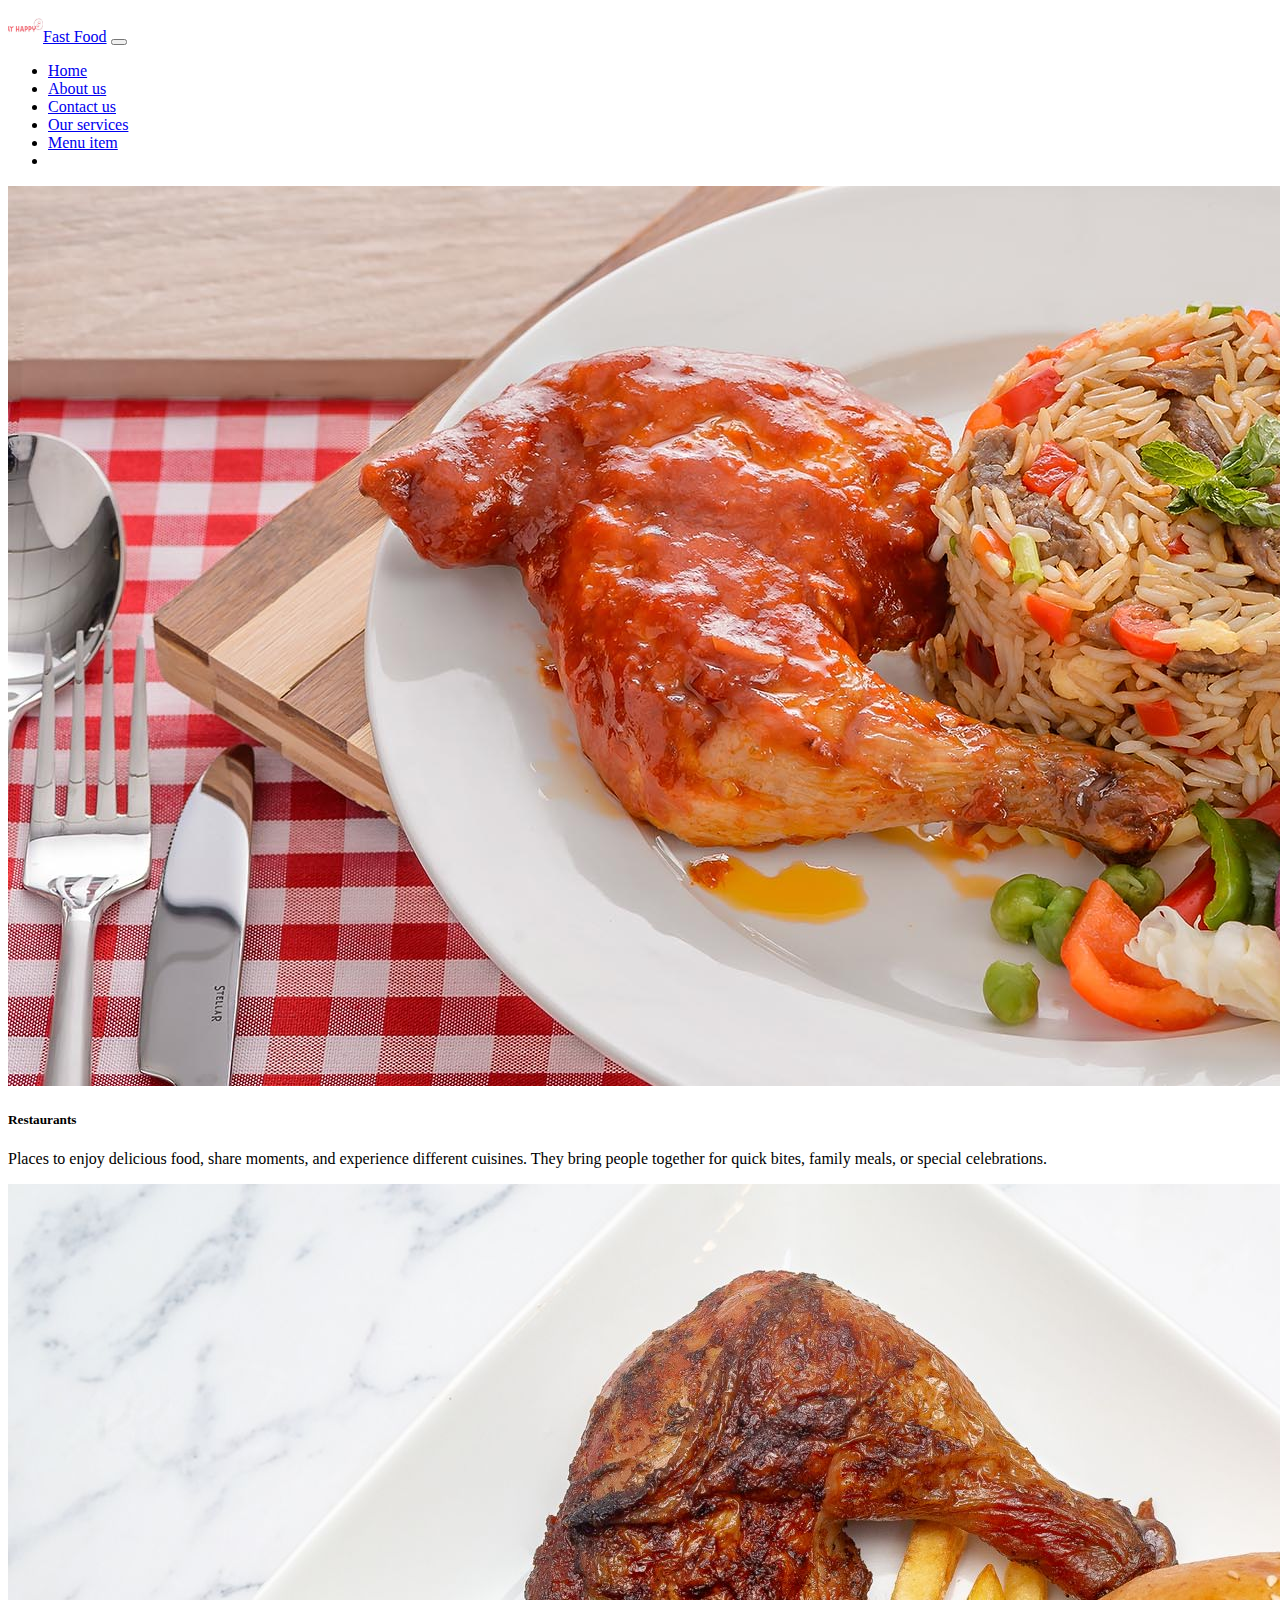
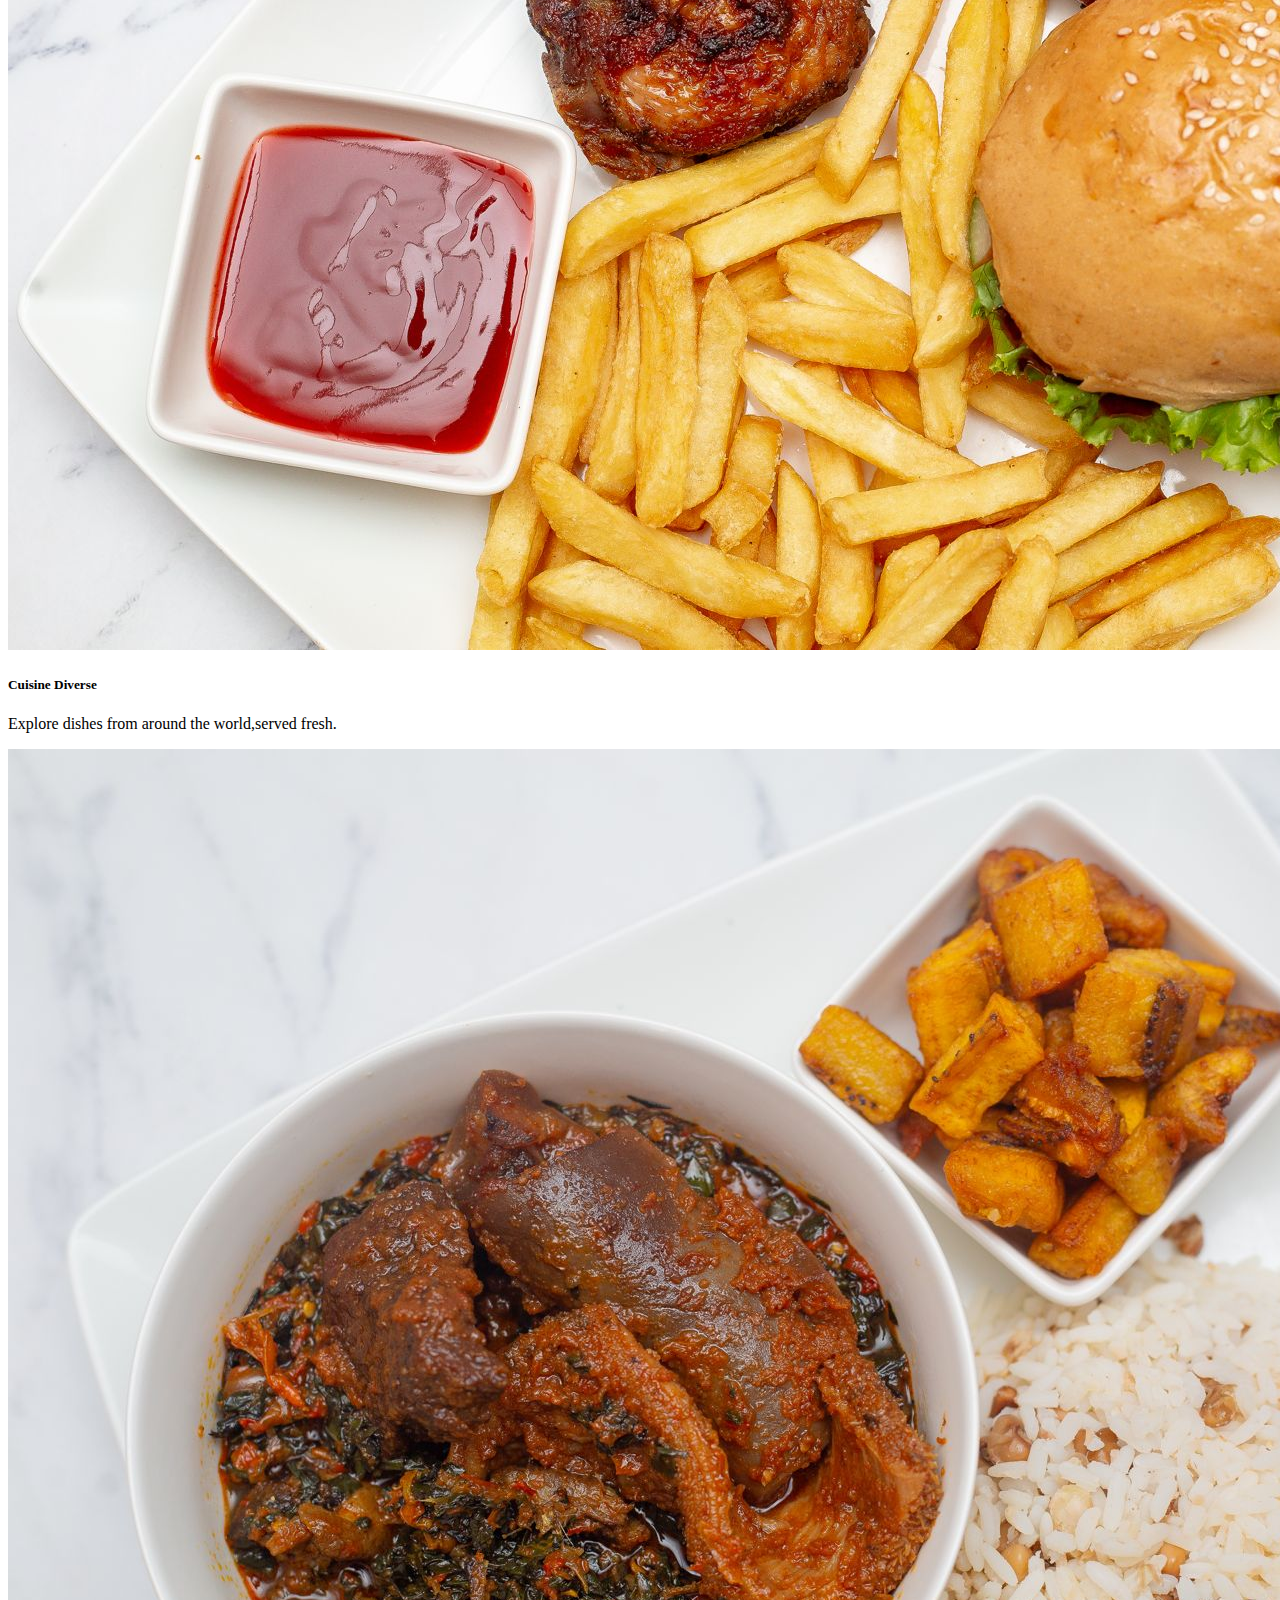
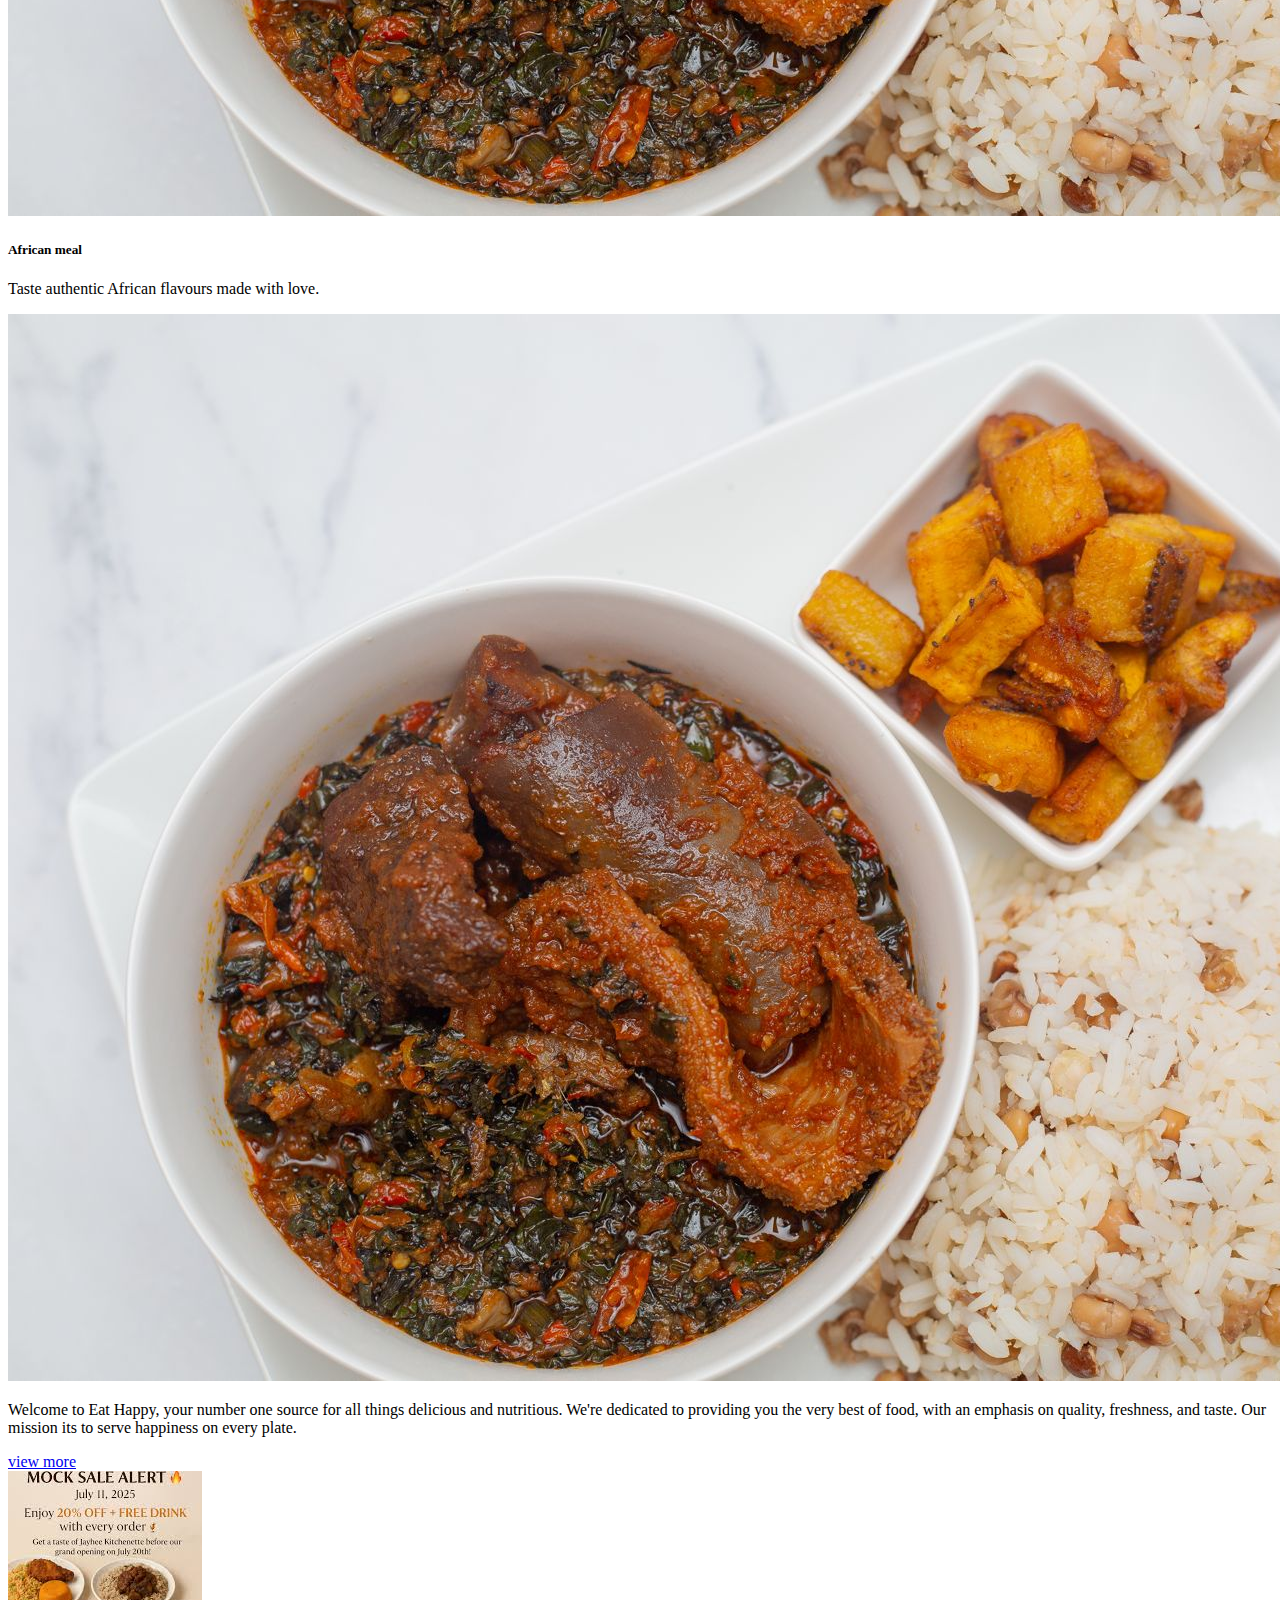
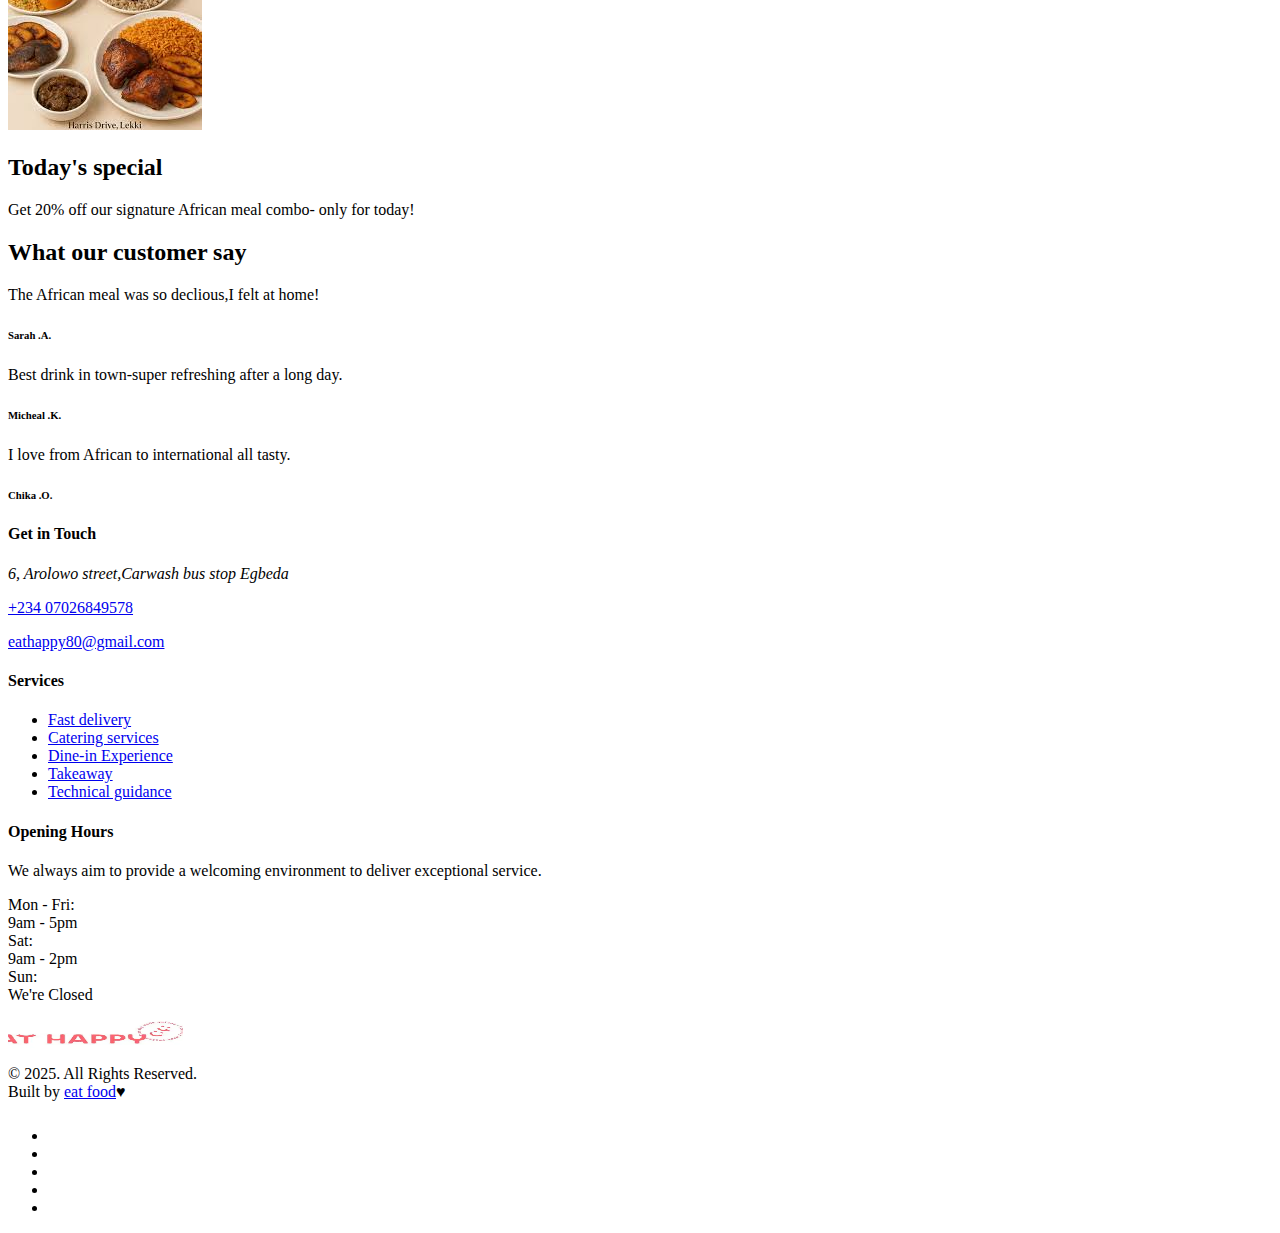
<file: food 2/index.html>
<!DOCTYPE html>
<html lang="en">
<head>
    <meta charset="UTF-8">
    <meta name="viewport" content="width=device-width, initial-scale=1.0">
    <title>EAT HAPPY</title>
    <link href="https://cdn.jsdelivr.net/npm/bootstrap@5.0.2/dist/css/bootstrap.min.css" rel="stylesheet" integrity="sha384-EVSTQN3/azprG1Anm3QDgpJLIm9Nao0Yz1ztcQTwFspd3yD65VohhpuuCOmLASjC" crossorigin="anonymous">
</head>
<body style="background: url(menu.html) no-repeat center center fixed; background-size: cover;">
<nav class="navbar navbar-expand-lg navbar-dark bg-dark">
  <div class="container-fluid">
    <a class="navbar-brand" href="#"><img src="assets/images/eat happy.webp" height="34" width="35" alt="" class="">Fast Food</a>
    <button class="navbar-toggler" type="button" data-bs-toggle="collapse" data-bs-target="#navbarNavAltMarkup" aria-controls="navbarNavAltMarkup" aria-expanded="false" aria-label="Toggle navigation">
      <span class="navbar-toggler-icon"></span>
    </button>
    <div class="collapse navbar-collapse" id="navbarNavAltMarkup">
      <ul class="navbar-nav">
        <li class="nav-item">
         <a class="nav-link active" aria-current="page" href="/">Home</a>
      </li>
      <li class="nav-item">
          <a class="nav-link active" href="about.html"> About us</a>
        </li>
         <li class="nav-item">
            <a class="nav-link text-white active" href="contact.html"> Contact us</a>
        </li>
        <li class="nav-item">
           <a class="nav-link text-white active"  href="services.html"> Our services</a>
       </li>
        <li class="nav-item">
           <a class="nav-link text-white active"  href="menu.html">Menu item</a>
       <li>
       </ul>
       </div>
      </nav>
       <div id="carouselExampleInterval" class="carousel slide" data-bs-ride="carousel" data-bs-interval="500">
  <div class="carousel-inner">
    <div class="carousel-item active">
      <img src="assets/images/image 1.jpg" class="d-block w-100" alt="...">
       <div class="carousel-caption d-none d-md-block">
        <h5>Restaurants</h5>
        <p>Places to enjoy delicious food, share moments, and experience different cuisines.
            They bring people together for quick bites, family meals, or special celebrations.</p>
    </div>
    </div>
    <div class="carousel-item">
      <img src="assets/images/cuisine.jpg" class="d-block w-100" alt="...">
      <div class="carousel-caption d-none d-md-block">
        <h5>Cuisine Diverse</h5>
        <p>Explore dishes from around the world,served fresh.</p>
      </div>
    </div>
    <div class="carousel-item">
      <img src="assets/images/african.jpg" class="d-block w-100" alt="...">
      <div class="carousel-caption d-none d-md-block">
        <h5>African meal</h5>
        <p>Taste authentic African flavours made with love.</p>
      </div>
    </div>
  </div>



  <section class="Py-5 bg-lignt">
  <div class="container">
    <div class="row align-items-center">
      <!-- image -->
       <div class="col-md-6 mb-4 mb-mb-0">
        <img src="assets/images/african.jpg" class="img-fluid rounded shadow" ait="our restaurant">
    </div>
    <div class="col-md-6">
<p> Welcome to Eat Happy, your number one source for all things delicious and nutritious. We're dedicated to providing you the very best of food, with an emphasis on quality, freshness, and taste.
     Our mission its to serve happiness on every plate.</p>
     <a href="menu.html" class="btn btn-primary">view more</a>

</div>
  </div>
  </div>
  <!-- Special offer --> 
   <section class="py-5 text white special offer">
    <div class="container text-center">
      <img src="assets/images/special offer.jfif" class="img-fluid mb-3" ait="Special offer">
      <h2 class="mb-3">Today's special</h2>
      <p class="lead">Get 20% off our signature African meal combo- only for today!</p>
    </div>
   </section>
<!-- Testimonial section -->
  <div class="row m-0 mt-5">
        <div class="col-md-7 m-auto border p-2 bg-warning rounded-3">
  <div class="container">
    <h2 class="text-center mb-4">What our customer say</h2>
    <div class="row g-4">
      <!-- Testimonial 1 -->
       <div class="col-md-4">
        <div class="border border-2 p-4">
        <div class="card-body text-center">
          <p class="mb-3">The African meal was so declious,I felt at home!</p>
          <h6>Sarah .A.</h6>
        </div>
       </div>
    </div>
    <!-- Testimonial 2 -->
       <div class="col-md-4">
        <div class="border border-2 p-4">
        <div class="card-body text-center">
          <p class="mb-3">Best drink in town-super refreshing after a long day.</p>
          <h6>Micheal .K.</h6>
        </div>
       </div>
    </div>
    <!-- Testimonial 3 -->
       <div class="col-md-4">
<div class="border border-2 p-4">
        <div class="card-body text-center">
          <p class="mb-3">I love from African to international all tasty.</p>
          <h6>Chika .O.</h6>
        </div>
       </div>
    </div>

  </div>
 </section>
 <footer class="footer">
  <section class="py-4 py-md-5">
    <div class="container overflow-hidden">
      <div class="row">
        <div class="col-12">
          <div class="container-fluid border border-dark">
            <div class="row">
              <div class="col-xs-12 col-lg-4">
                <div class="widget p-3 p-md-4 p-xxl-5">
                  <h4 class="widget-title mb-4">Get in Touch</h4>
                  <address class="mb-4">6, Arolowo street,Carwash bus stop Egbeda</address>
                  <p class="mb-1">
                    <a class="link-dark link-offset-1 link-opacity-75 link-opacity-100-hover link-underline-opacity-0 link-underline-opacity-100-hover" href="tel:+234+ 07......">+234 07026849578</a>
                  </p>
                  <p class="mb-0">
                    <a class="link-dark link-offset-1 link-opacity-75 link-opacity-100-hover link-underline-opacity-0 link-underline-opacity-100-hover" href="mailto:demo@yourdomain.com">eathappy80@gmail.com</a>
                  </p>
                </div>
              </div>

              <div class="col-xs-12 col-lg-4">
                <div class="widget p-3 p-md-4 p-xxl-5">
                  <h4 class="widget-title mb-4">Services</h4>
                  <ul class="list-unstyled m-0 p-0">
                    <li class="mb-2">
                      <a href="#!" class="link-dark link-offset-1 link-opacity-75-hover link-underline-opacity-0 link-underline-opacity-100-hover">Fast delivery</a>
                    </li>
                    <li class="mb-2">
                      <a href="#!" class="link-dark link-offset-1 link-opacity-75-hover link-underline-opacity-0 link-underline-opacity-100-hover">Catering services</a>
                    </li>
                    <li class="mb-2">
                      <a href="#!" class="link-dark link-offset-1 link-opacity-75-hover link-underline-opacity-0 link-underline-opacity-100-hover">Dine-in Experience</a>
                    </li>
                    <li class="mb-2">
                      <a href="#!" class="link-dark link-offset-1 link-opacity-75-hover link-underline-opacity-0 link-underline-opacity-100-hover">Takeaway</a>
                    </li>
                    <li class="mb-0">
                      <a href="#!" class="link-dark link-offset-1 link-opacity-75-hover link-underline-opacity-0 link-underline-opacity-100-hover">Technical guidance</a>
                    </li>
                  </ul>
                </div>
              </div>

              <div class="col-xs-12 col-lg-4">
                <div class="widget p-3 p-md-4 p-xxl-5">
                  <h4 class="widget-title mb-4">Opening Hours</h4>
                  <p class="mb-4">We always aim to provide a welcoming environment to deliver exceptional service.</p>
                  <div>
                    <div class="row mb-1">
                      <div class="col-5 col-xl-4">
                        <span class="fw-bold">Mon - Fri:</span>
                      </div>
                      <div class="col-7 col-xl-8">
                        <span class="text-secondary">9am - 5pm</span>
                      </div>
                    </div>
                    <div class="row mb-1">
                      <div class="col-5 col-xl-4">
                        <span class="fw-bold">Sat:</span>
                      </div>
                      <div class="col-7 col-xl-8">
                        <span class="text-secondary">9am - 2pm</span>
                      </div>
                    </div>
                    <div class="row">
                      <div class="col-5 col-xl-4">
                        <span class="fw-bold">Sun:</span>
                      </div>
                      <div class="col-7 col-xl-8">
                        <span class="text-secondary">We're Closed</span>
                      </div>
                    </div>
                  </div>
                </div>
              </div>
            </div>
          </div>
        </div>
      </div>
    </div>
  </section>

  <!-- this is the end of seventh row -->
  <div class="pb-4 pb-md-5">
    <div class="container overflow-hidden">
      <div class="row">
        <div class="col">
          <div class="container-fluid border border-dark bg-warning">
            <div class="row gy-4 gy-lg-0 p-3 p-md-4 p-xxl-5 align-items-md-center">
              <div class="col-xs-12 col-sm-6 col-lg-4 order-0 order-lg-0">
                <div class="footer-logo-wrapper text-center text-sm-start">
                  <a href="#!">
                    <img src="./assets/images/eat happy.webp" alt="food" width="175" height="57">
                  </a>
                </div>
              </div>

              <div class="col-xs-12 col-lg-4 order-2 order-lg-1">
                <div class="colophon-wrapper">
                  <div class="footer-copyright-wrapper text-center">
                    © 2025. All Rights Reserved.
                  </div>
                  <div class="credits text-secondary text-center mt-2 fs-8">
                    Built by <a href="https://bootstrapbrain.com/" class="link-secondary text-decoration-none">eat food</a><span class="text-primary">♥</span>
                  </div>
                </div>
              </div>

              <div class="col-xs-12 col-sm-6 col-lg-4 order-1 order-lg-2">
                <div class="social-media-wrapper">
                  <ul class="list-unstyled m-0 p-0 d-flex justify-content-center justify-content-sm-end">
                    <li class="me-3">
                      <a href="#!" class="link-dark link-opacity-75-hover">
                        <svg xmlns="http://www.w3.org/2000/svg" width="24" height="24" fill="currentColor" class="bi bi-facebook" viewBox="0 0 16 16">
                          <a>
                        </svg>
                      </a>
                    </li>
                    <li class="me-3">
                      <a href="#!" class="link-dark link-opacity-75-hover">
                        <i class="bi bi-facebook"></i>
                   
                      </a>
                    </li>
                    <li class="me-3">
                      <a href="#!" class="link-dark link-opacity-75-hover">
                     <i class="bi bi-twitter"></i>
                      </a>
                    </li>
                    <li class=" me-3">
                      <a href="#!" class="link-dark link-opacity-75-hover">
                          <i class="bi bi-youtube"></i>
                          </a>
                        </li>
                        <li class="me-3">
                          <a href="#!" class="link-dark link-opacity-75-hover"></a>
                          <i class="bi bi-tiktok"></i>
  

                        </svg>
                      </a>
                    </li>
                  </ul>
                </div>
              </div>
            </div>
          </div>
        </div>
      </div>
    </div>
  

</footer>
  
          </a>
 </div> 


  
      
    
    <!-- Bootstrap JS Bundle -->
<script src="https://cdn.jsdelivr.net/npm/bootstrap@5.3.2/dist/js/bootstrap.bundle.min.js"></script>
</body>
</html>
</file>
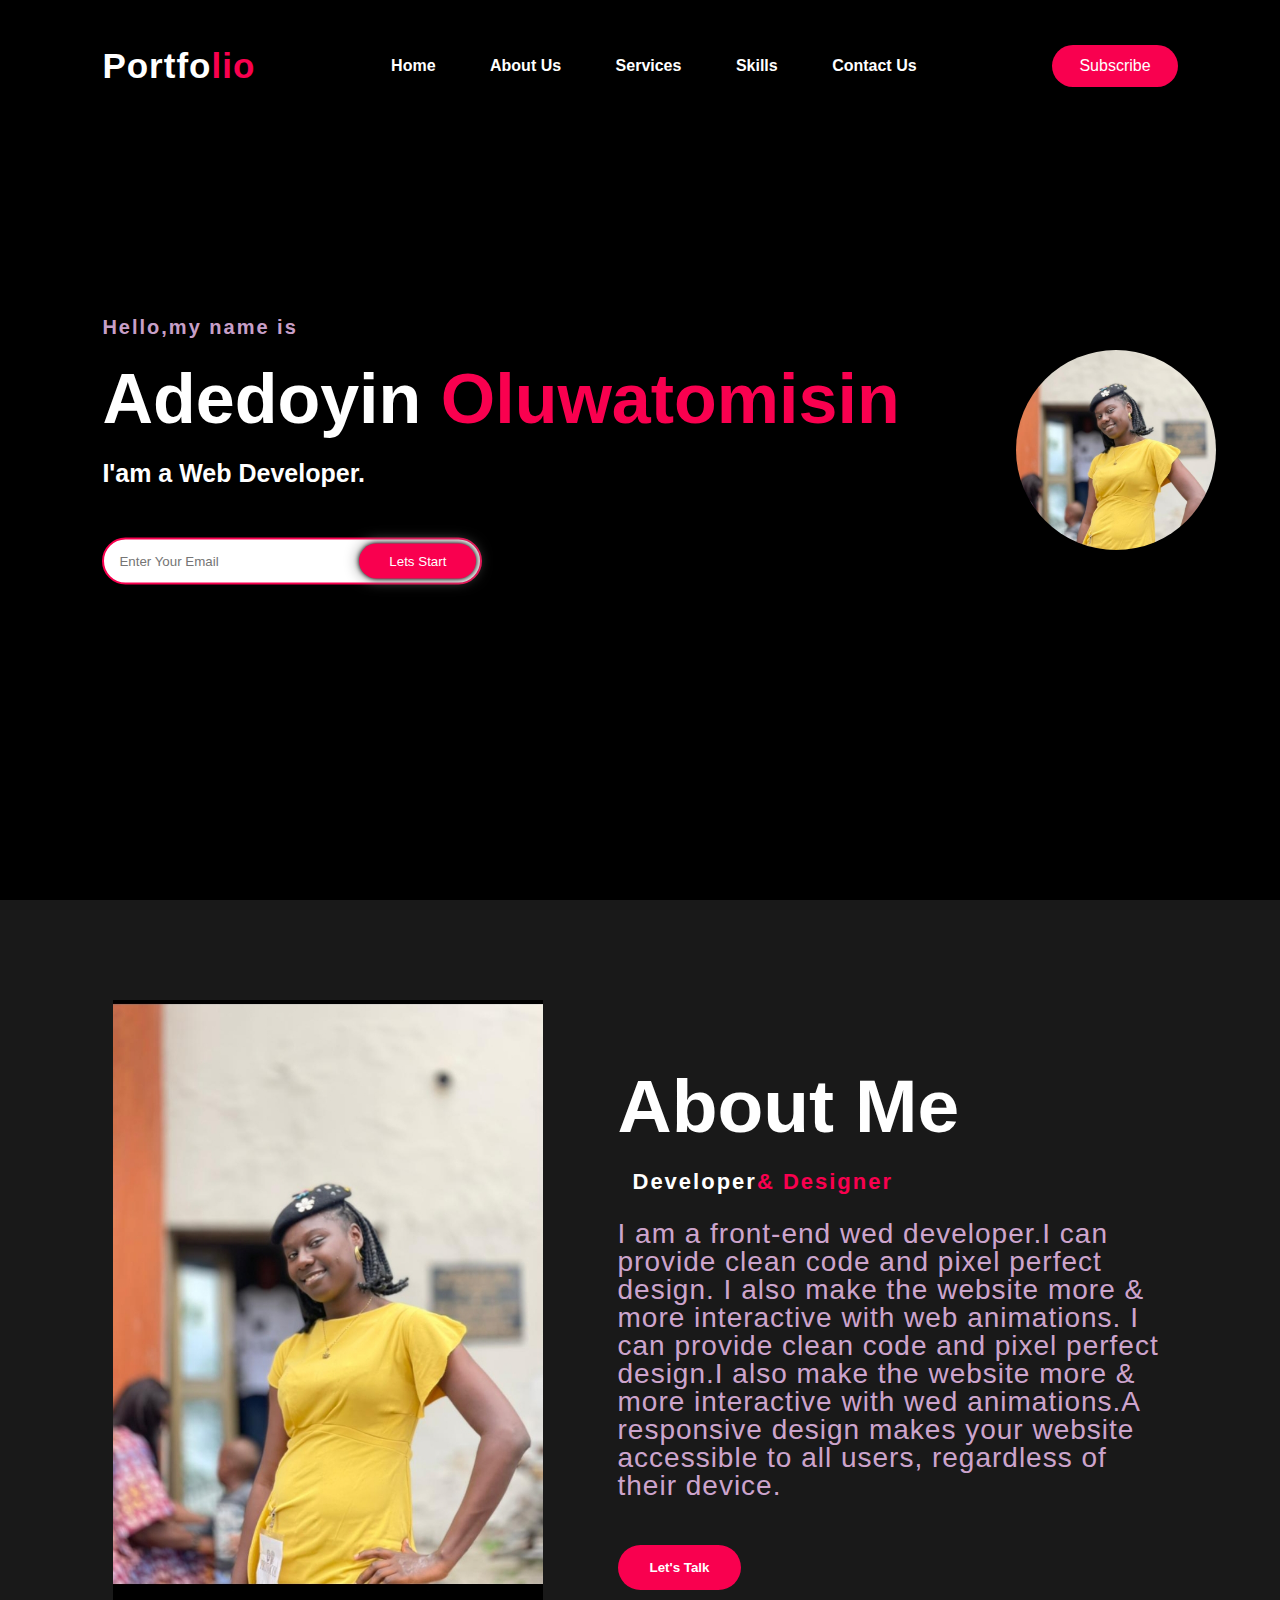
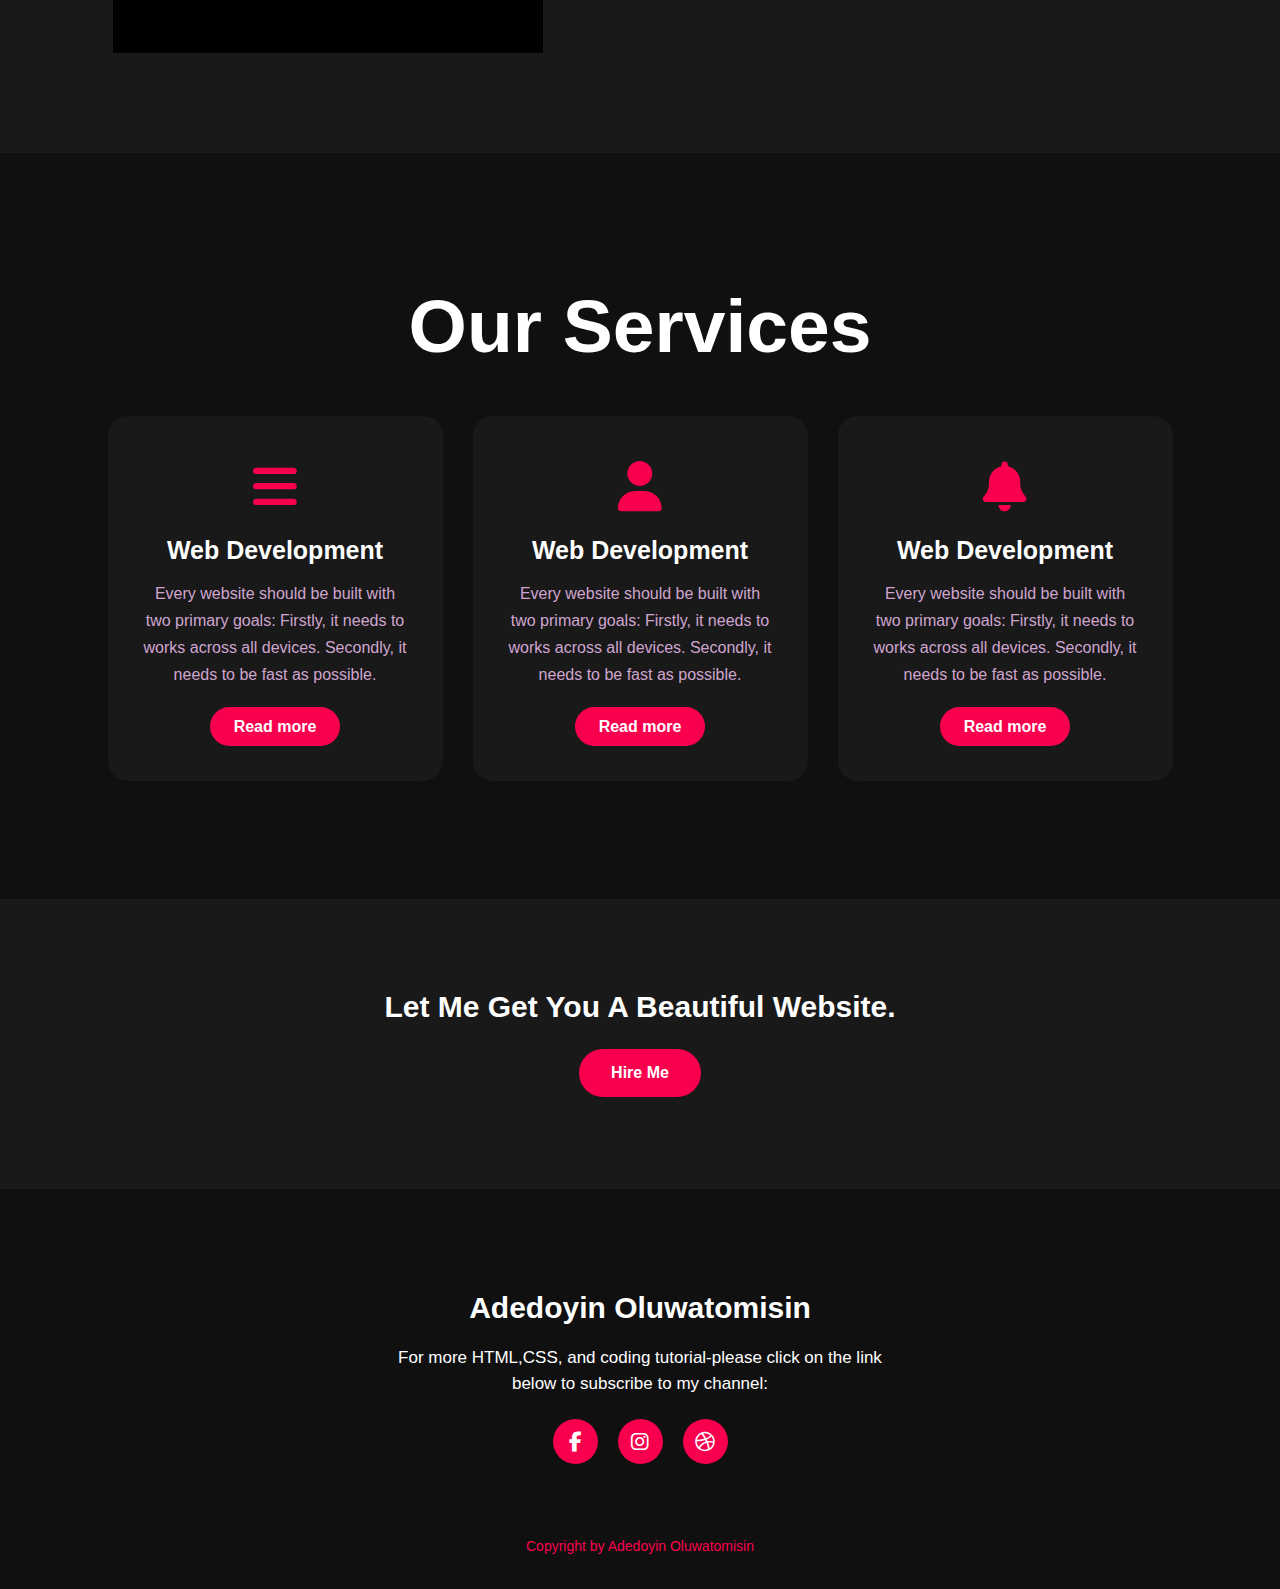
<file: porfolio/index.html>
<!DOCTYPE html>
<html lang="en">
<head>
    <meta charset="UTF-8">
    <meta name="viewport" content="width=device-width, initial-scale=1.0">
    <title>Porfolio Website</title>
<link rel="stylesheet" href="assets/css/style.css">
<link rel="stylesheet" href="https://cdnjs.cloudflare.com/ajax/libs/font-awesome/6.4.0/css/all.min.css">
</head>
<body>
<div class="hero"> 
<nav>
<h2 class="logo">Portfo<span>lio</span></h2>
<ul>
    <li><a href="#">Home</a></li>
    <li><a href="#">About us</a></li>
    <li><a href="#">Services</a></li>
    <li><a href="#">Skills</a></li>
    <li><a href="#">Contact Us</a></li> 
</ul>
<a href="#" class="btn">Subscribe</a>
</nav>
<div class="circle"></div>
<div class="content">
    <h4>Hello,my name is</h4>
    <h1>Adedoyin <span>Oluwatomisin</span></h1>
    <h3>I'am a Web Developer. </h3>
   <div class="newslatter">
<form>
    <input type="email" name="email" id="mail" placeholder="Enter Your Email">
    <input type="submit" name="submit" value="Lets Start">
</form>
</div>
</div>
</div>


<!-- About section start -->
 <section class="about">
    <div class="main">
        <img src="assets/images/Screenshot_20250923-194402.jpg">
        <div class="about-text">
            <h2> About Me</h2>
            <h5>Developer<span>& Designer</span></h5>
            <p>I am a front-end wed developer.I can provide clean code and pixel perfect design. I also make the  website more & more interactive with web animations. I can provide clean code and pixel perfect design.I also make the website more & more interactive with wed animations.A responsive design makes your website accessible to all users, regardless of their device. </p>
            <button type="button">Let's Talk</button>
    </div>
 </section>

 <!-- service section start -->
  <div class="service">
    <div class="title">
        <h2>Our Services</h2>
    </div>

    <div class="box">
     <div class="card">
       <i class="fa-solid fa-bars"></i>
         <h5>Web Development</h5>
            <div class="pra">
             <p>Every website should be built with two primary goals: Firstly, it needs to works across all devices. Secondly, it needs to be fast as possible.</p>

            <p style="text-align: center;">
             <a  class="button" href="#">Read more</a>
                </p>
            </div>
             </div>
        <div class="card">
            <i class="fa-solid fa-user"></i>
             <h5>Web Development</h5>
                <div class="pra">
                <p>Every website should be built with two primary goals: Firstly, it needs to works across all devices. Secondly, it needs to be fast as possible.</p>

                <p style="text-align: center;">
                    <a  class="button" href="#">Read more</a>
                </p>
                </div>
                </div>
                
                <div class="card">
             <i class="fa-solid fa-bell"></i>
            <h5>Web Development</h5>
            <div class="pra">
                <p>Every website should be built with two primary goals: Firstly, it needs to works across all devices. Secondly, it needs to be fast as possible.</p>

                <p style="text-align: center;">
                    <a  class="button" href="#">Read more</a>
                </p>
        </div>
    </div>
  </div>
  </div>
  <!-- Contact Me -->
   <div class="contact-me">
    <p>Let Me Get You A Beautiful Website.</p>
    <a class="button-two" href="#">Hire Me</a>
   </div>
   <!----- Footer start----->
   <footer>
    <p>Adedoyin Oluwatomisin</p>
    <P>For more HTML,CSS, and coding tutorial-please click on the link below to subscribe to my channel:</P>
    <div class="social">
        <a href="#"><i class="fab fa-facebook-f"></i></a>
         <a href="#"><i class="fab fa-instagram"></i></a>
          <a href="#"><i class="fab fa-dribbble"></i></a>
    </div>
    <p class="end">Copyright by Adedoyin Oluwatomisin</p>
   </footer>
            

</body>
</html>
</file>
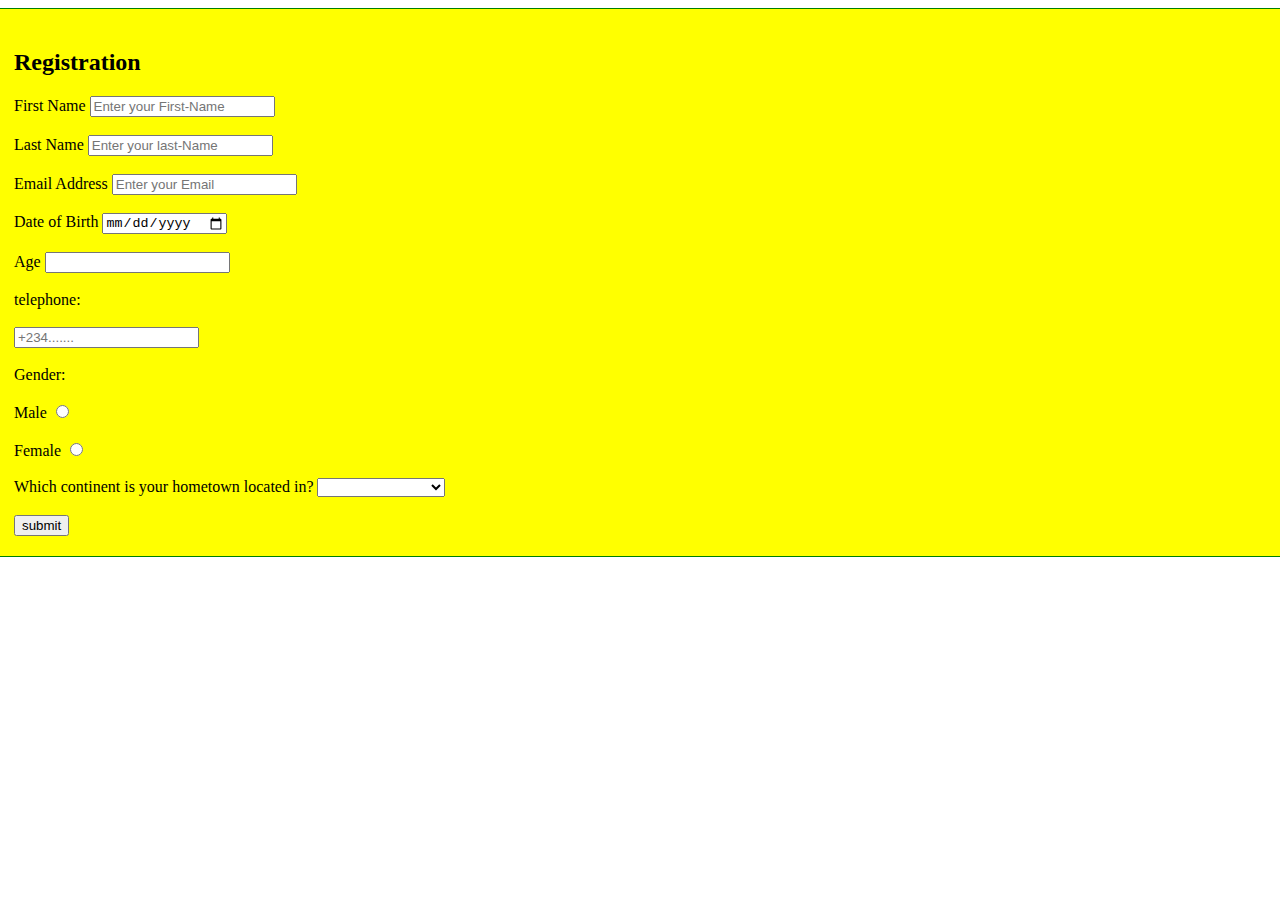
<file: lizzy/registration/index.html>
<!DOCTYPE html>
<html lang="en">
<head>
    <meta charset="UTF-8">
    <meta name="viewport" content="width=device-width, initial-scale=1.0">
    <title>registration</title>
    <link rel="stylesheet" href="style.css">
</head>
<body>
    <!--form element to take input from user -->
    <div class="row m-0 mt-5">
        <div class="col-md-7 m-auto border p-2 bg-warning rounded-3">
            <h2 class="display-3 text-primary text-center">Registration</h2>
            <form action="">
            <div class="col-md-12 mt-2">
        <label for="fname">First Name</label>
        <input type="text" id="fname" name="first-name" placeholder="Enter your First-Name"><br><br>
            </div>
            <div class="col-md-12 mt-2">
        <label for="lname">Last Name</label>
        <input type="text" id="lname" name="last-name" placeholder="Enter your last-Name"><br><br>
        </div>
        <div class="col-md-12 mt-2">
        <label for="Email"> Email Address</label>
        <input type="text" id="Email" name="Email address" placeholder="Enter your Email"><br><br>
        </div>
         <div class="col-md-12 mt-2">
        <label for="dob"> Date of Birth</label>
        <input type="date" id="dob" name="date of birth"><br><br>
        </div>
         <div class="col-md-12 mt-2">
        <label for="age">Age</label>
        <input type="age" id="age" name="age" min="18" max="45"><br><br>
        </div>
         <div class="col-md-12 mt-2">
        <label for="tpn">telephone:</label><br><br>
        <input type="tel"  id="tpn" name="phone number" placeholder="+234......."><br><br>
        </div>
         <div class="col-md-12 mt-2">
        <label for="gender">Gender:</label><br><br>
        <label for="male">Male</label>
        <input type="radio" id="male"name="gender" value="male"><br><br>
         <label for="female">Female</label>
        <input type="radio" id="female"name="gender" value="female"><br><br>
        
        </div>
         <div class="col-md-12 mt-2">
        <label for="continents" name="continents">Which continent is your hometown located in?</label>
        <select id="continents" name="continents">
            <option value=""></option>
            <option value="africa">africa</option>
            <option value="antarctica">antarctica</option>
            <option value="asia">Asia</option>
            <option value="australia">Australia/Oceania</option>
            <option value="europe">Europe</option>
            <option value="north-america">North-America</option>
            <option value="south-america">south-America</option>
        </select><br></br>
        <input type="submit" value="submit">
        
    </form>
</body>
</html>
</file>
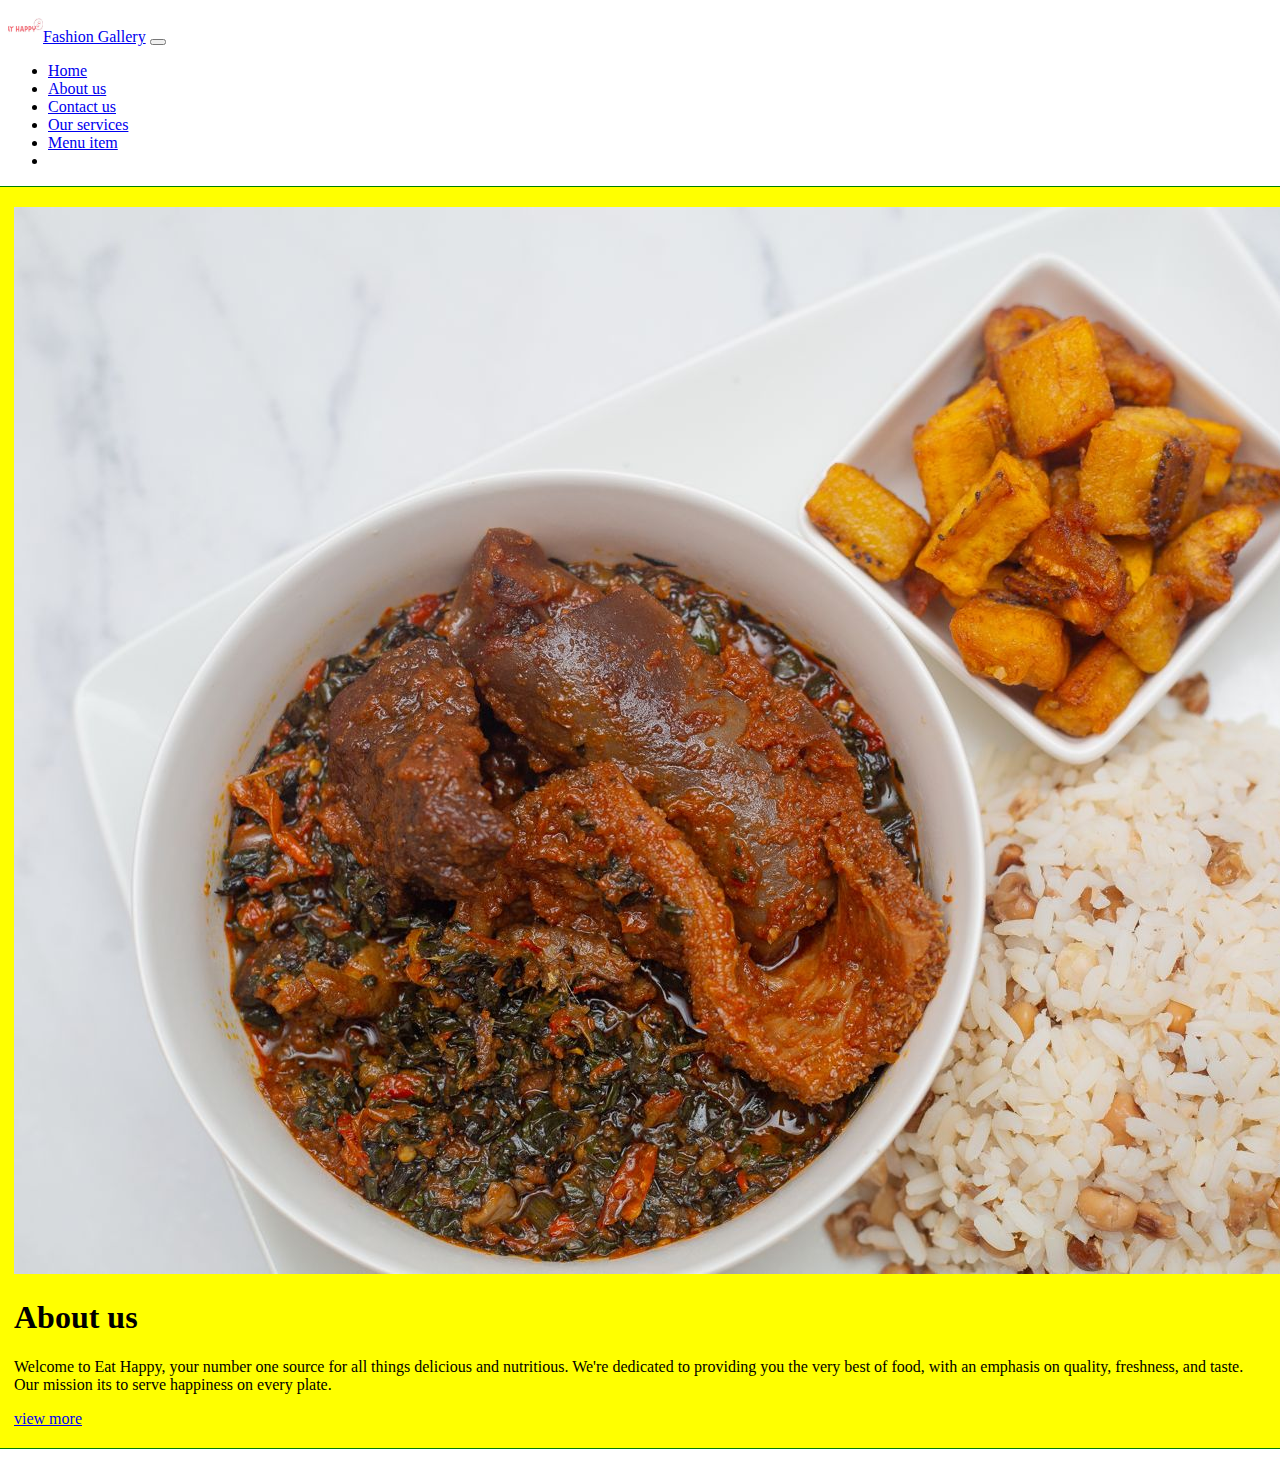
<file: food 2/about.html>
<!DOCTYPE html>
<html lang="en">
<head>
    <meta charset="UTF-8">
    <meta name="viewport" content="width=device-width, initial-scale=1.0">
    <title>ABOUT US</title>
    <head>
    <body>
     <link href="https://cdn.jsdelivr.net/npm/bootstrap@5.0.2/dist/css/bootstrap.min.css" rel="stylesheet" integrity="sha384-EVSTQN3/azprG1Anm3QDgpJLIm9Nao0Yz1ztcQTwFspd3yD65VohhpuuCOmLASjC" crossorigin="anonymous">
</head>
<body>
<nav class="navbar navbar-expand-lg navbar-dark bg-dark">
  <div class="container-fluid">
    <a class="navbar-brand" href="#"><img src="assets/images/eat happy.webp" height="34" width="35" alt="" class="">Fashion Gallery</a>
    <button class="navbar-toggler" type="button" data-bs-toggle="collapse" data-bs-target="#navbarNavAltMarkup" aria-controls="navbarNavAltMarkup" aria-expanded="false" aria-label="Toggle navigation">
      <span class="navbar-toggler-icon"></span>
    </button>
  
    <div class="collapse navbar-collapse" id="navbarNavAltMarkup">
      <ul class="navbar-nav">
        <li class="nav-item">
         <a class="nav-link active" aria-current="page" href="/">Home</a>
      </li>
      <li class="nav-item">
          <a class="nav-link active" href="about.html"> About us</a>
        </li>
         <li class="nav-item">
            <a class="nav-link text-white active" href="contact.html"> Contact us</a>
            </li>
        <li class="nav-item">
           <a class="nav-link text-white active"  href="services.html"> Our services</a>
        </li>
        </li>
        <li class="nav-item">
           <a class="nav-link text-white active"  href="menu.html">Menu item</a>
       <li>
        </ul>
        </div>
        </div>
        </nav>
        
        </li>
      </ul>
    </div>
  </div>
</nav>
<section class="Py-5 bg-lignt">
  <div class="container">
    <div class="row align-items-center">
      <!-- image -->
       <div class="col-md-6 mb-4 mb-mb-0">
        <img src="assets/images/african.jpg" class="img-fluid rounded shadow" ait="our restaurant">
    </div>
    <div class="col-md-6">
<h1>About us</h1>
<p>Welcome to Eat Happy, your number one source for all things delicious and nutritious. We're dedicated to providing you the very best of food, with an emphasis on quality, freshness, and taste.
     Our mission its to serve happiness on every plate.</p>
     <a href="menu.html" class="btn btn-primary">view more</a>

<link rel="stylesheet" href="assets/css/style.css">
<script src="https://cdn.jsdelivr.net/npm/bootstrap@5.0.2/dist/js/bootstrap.bundle.min.js" integrity="sha384-MrcW6ZMFYlzcLA8Nl+NtUVF0sA7MsXsP1UyJoMp4YLEuNSfAP+JcXn/tWtIaxVXM" crossorigin="anonymous"></script>
</body>
</head>
<body>
    
</body>
</html>
</file>
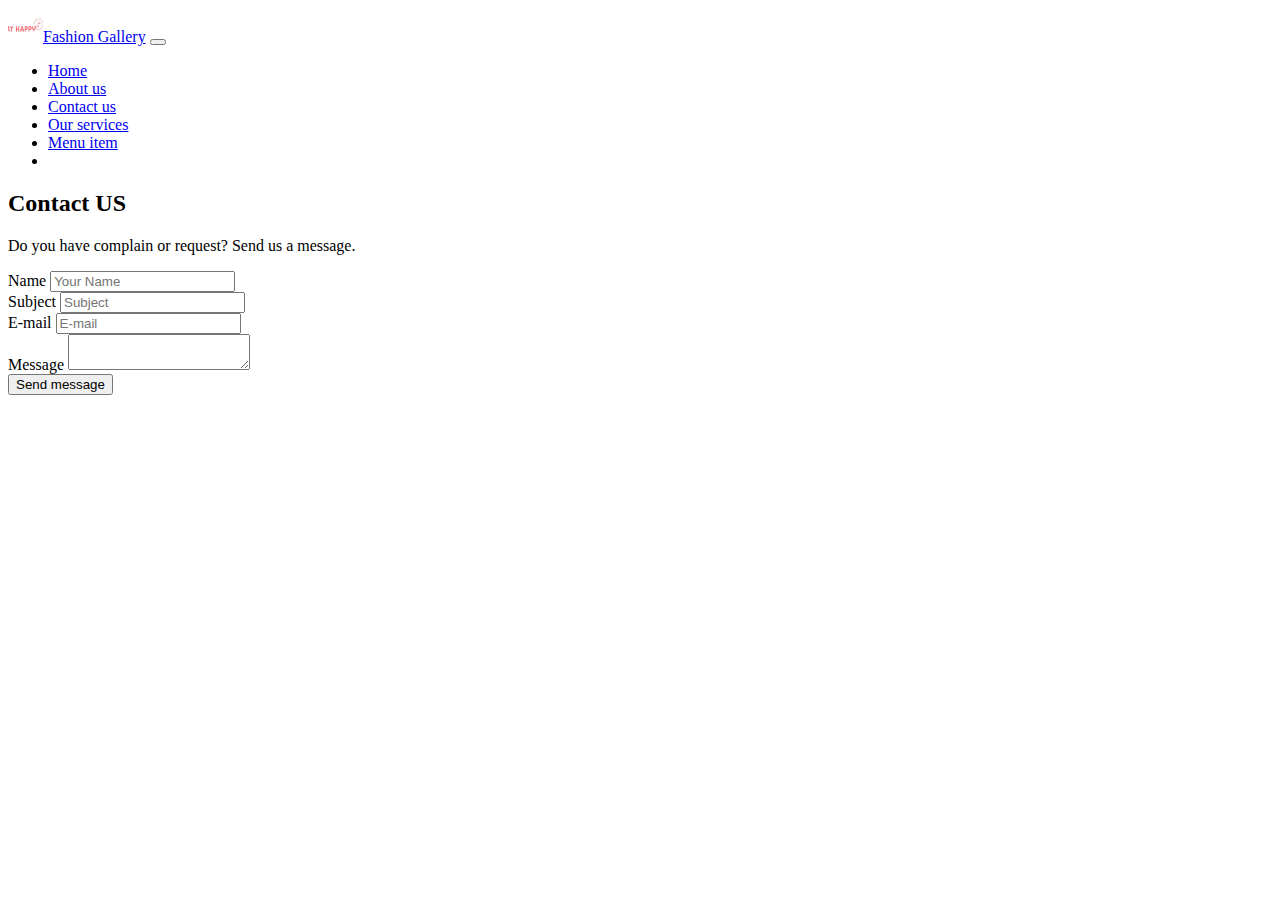
<file: food 2/contact.html>
<!DOCTYPE html>
<html lang="en">
<head>
    <meta charset="UTF-8">
    <meta name="viewport" content="width=device-width, initial-scale=1.0">
   <title>Contact Us</title>
</head>
<body>
   <link href="https://cdn.jsdelivr.net/npm/bootstrap@5.0.2/dist/css/bootstrap.min.css" rel="stylesheet" integrity="sha384-EVSTQN3/azprG1Anm3QDgpJLIm9Nao0Yz1ztcQTwFspd3yD65VohhpuuCOmLASjC" crossorigin="anonymous">
  </head>
<body>
<nav class="navbar navbar-expand-lg navbar-dark bg-dark">
  <div class="container-fluid">
    <a class="navbar-brand" href="#"><img src="assets/images/eat happy.webp" height="34" width="35" alt="" class="">Fashion Gallery</a>
    <button class="navbar-toggler" type="button" data-bs-toggle="collapse" data-bs-target="#navbarNavAltMarkup" aria-controls="navbarNavAltMarkup" aria-expanded="false" aria-label="Toggle navigation">
      <span class="navbar-toggler-icon"></span>
    </button>
  
    <div class="collapse navbar-collapse" id="navbarNavAltMarkup">
      <ul class="navbar-nav">
        <li class="nav-item">
         <a class="nav-link active" aria-current="page" href="/">Home</a>
      </li>
      <li class="nav-item">
          <a class="nav-link active" href="about.html"> About us</a>
        </li>
         <li class="nav-item">
            <a class="nav-link text-white active" href="contact.html"> Contact us</a>
            </li>
        <li class="nav-item">
           <a class="nav-link text-white active"  href="services.html"> Our services</a>
        </li>
        </li>
        <li class="nav-item">
           <a class="nav-link text-white active"  href="menu.html">Menu item</a>
       <li>
        </ul>
        </div>
        </div>
        </nav>
        <div class="row m-0 mt-5">
        <div class="col-md-7 m-auto border p-2 bg-warning rounded-3">
            <h2 class="display-3 text-primary text-center">Contact US</h2>
            <p class="lead text-center">Do you have complain or request? Send us a message.</p>
            <form action="">
                <div class="row">
            <div class="col-md-12 mt-2">
                <label for="name">Name</label>
                <input type="text" class="form-control" placeholder="Your Name" id="name" required>
                </div>
                <div class="row">
           <div class="col-md-12 mt-2">
                <label for="Subject">Subject</label>
                <input type="text" class="form-control" placeholder="Subject" id="subject" required>
            </div>
            <div class="col-md-12 mt-2">
                <label for="e-mail">E-mail</label>
                <input type="text" class="form-control" placeholder="E-mail" id="e-mail" required>
            </div>
            <div class="col-md-12 mt-2">
                <label for="message">Message</label>
                <textarea name="" id="message" class="form-control" placehoider="Your message Here" id="message"></textarea>
                </div>
                <div class="col-md-12 mt-2">
                <button type="submit" class="btn btn-outline-primary w-25 float-end">Send message</button>
            </div>
            </div>
            </div>
            </form>
            </h2>
        </div>
        </div>
  
 
        



   
   <script src="https://cdn.jsdelivr.net/npm/bootstrap@5.0.2/dist/js/bootstrap.bundle.min.js" integrity="sha384-MrcW6ZMFYlzcLA8Nl+NtUVF0sA7MsXsP1UyJoMp4YLEuNSfAP+JcXn/tWtIaxVXM" crossorigin="anonymous"></script>
</body>
</html> 
</body>
</html> 
</body>
</html>
</file>
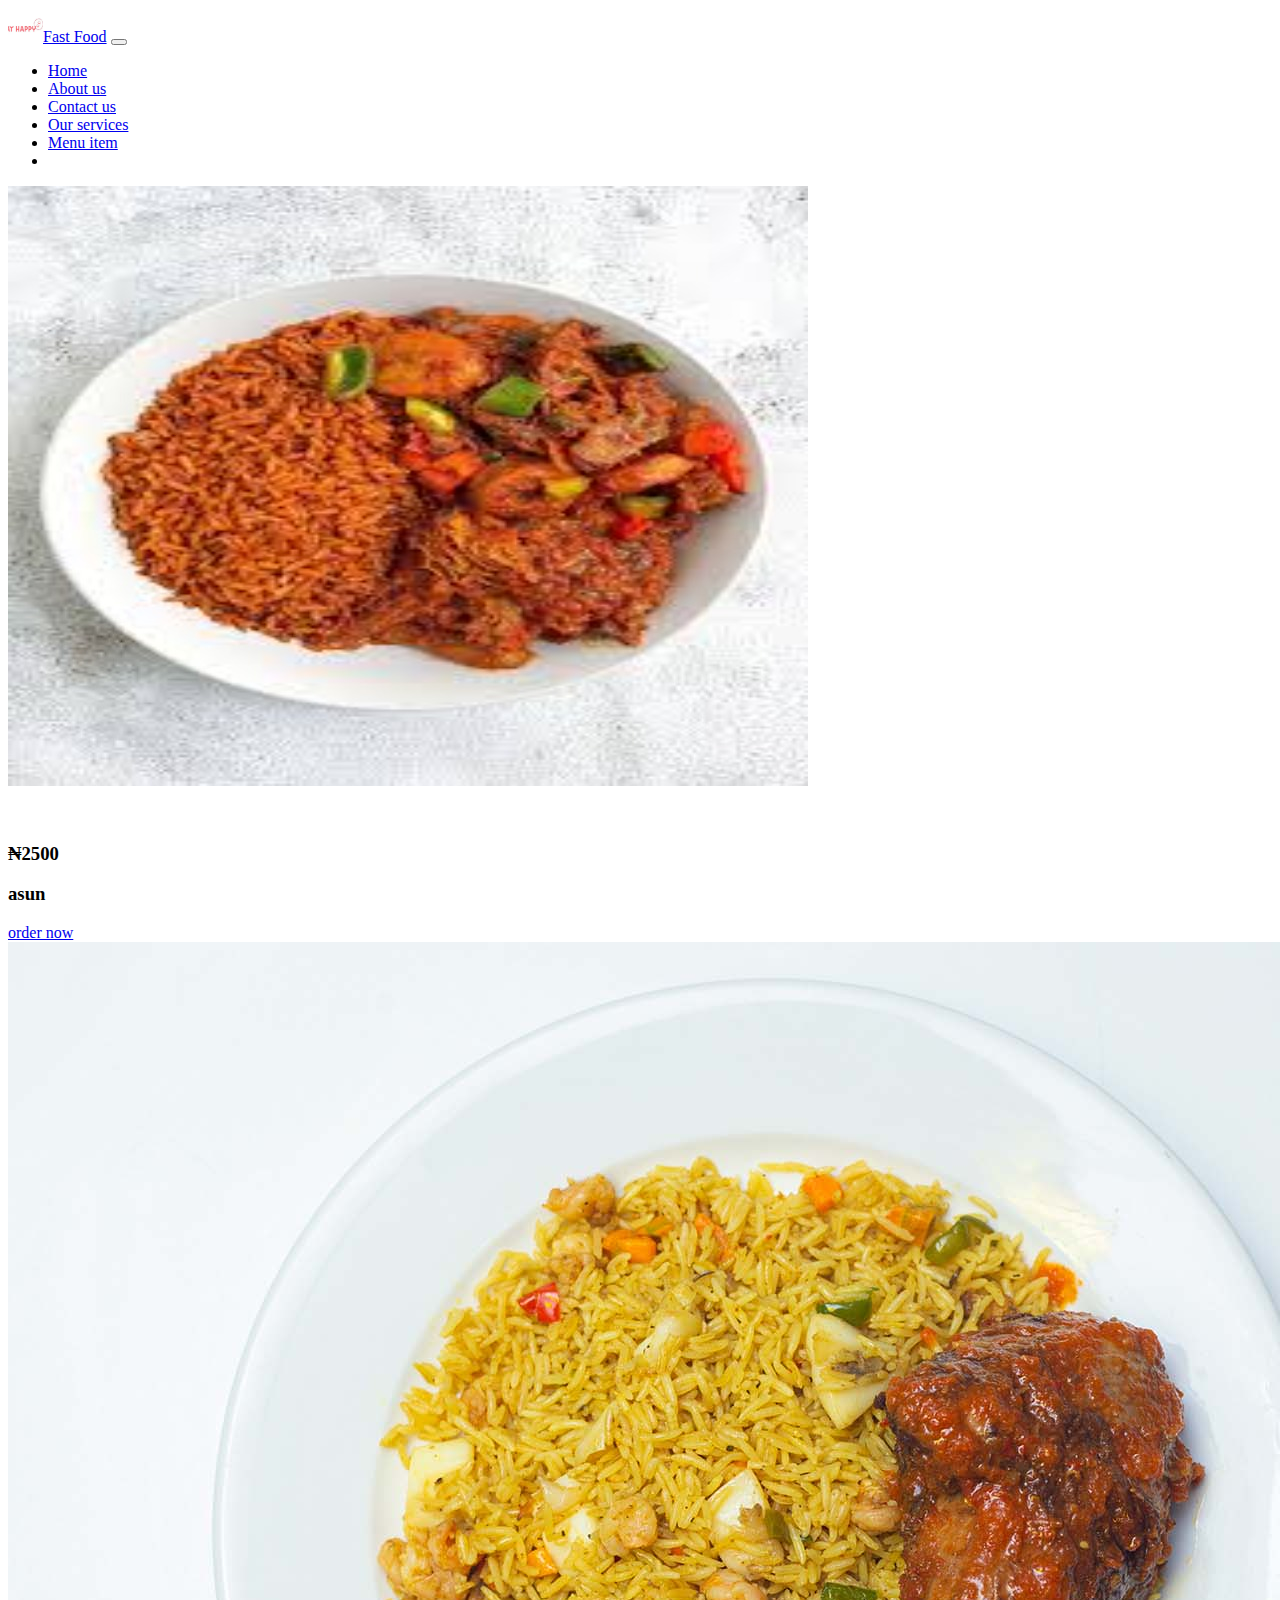
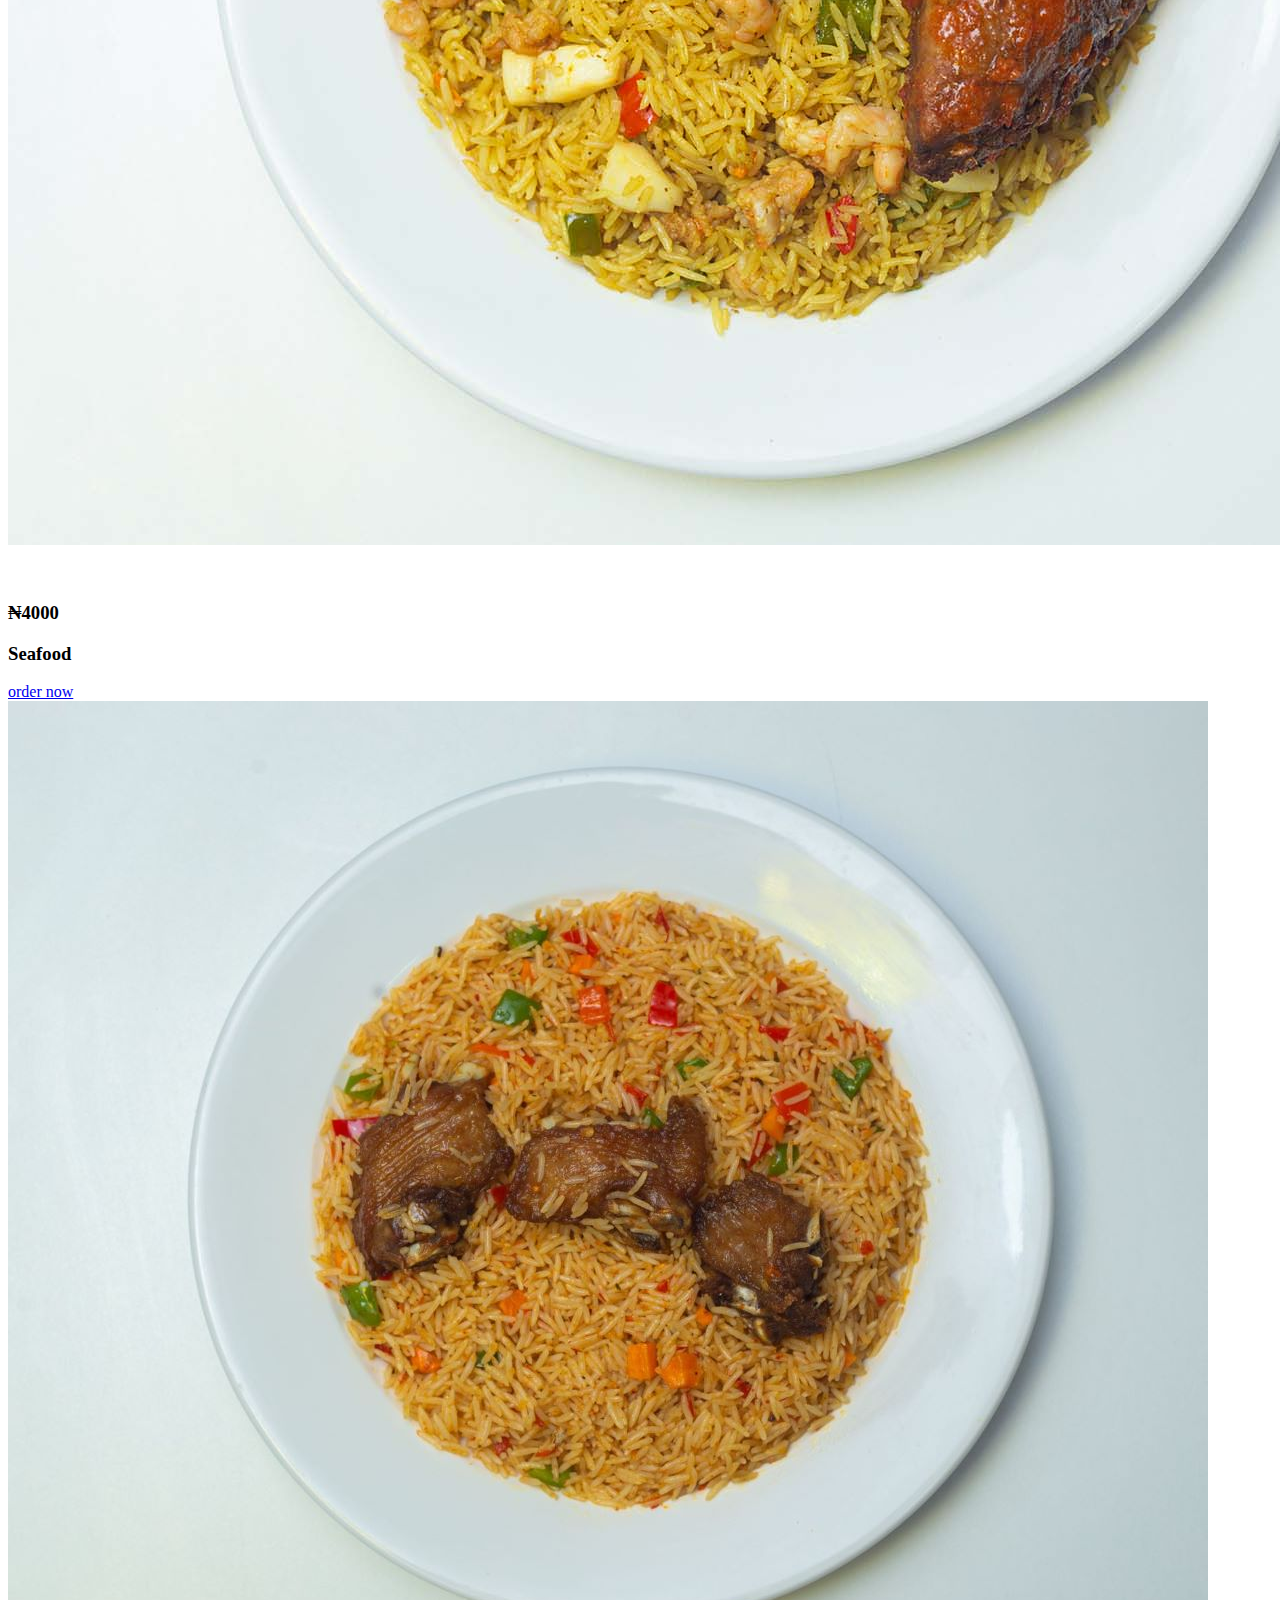
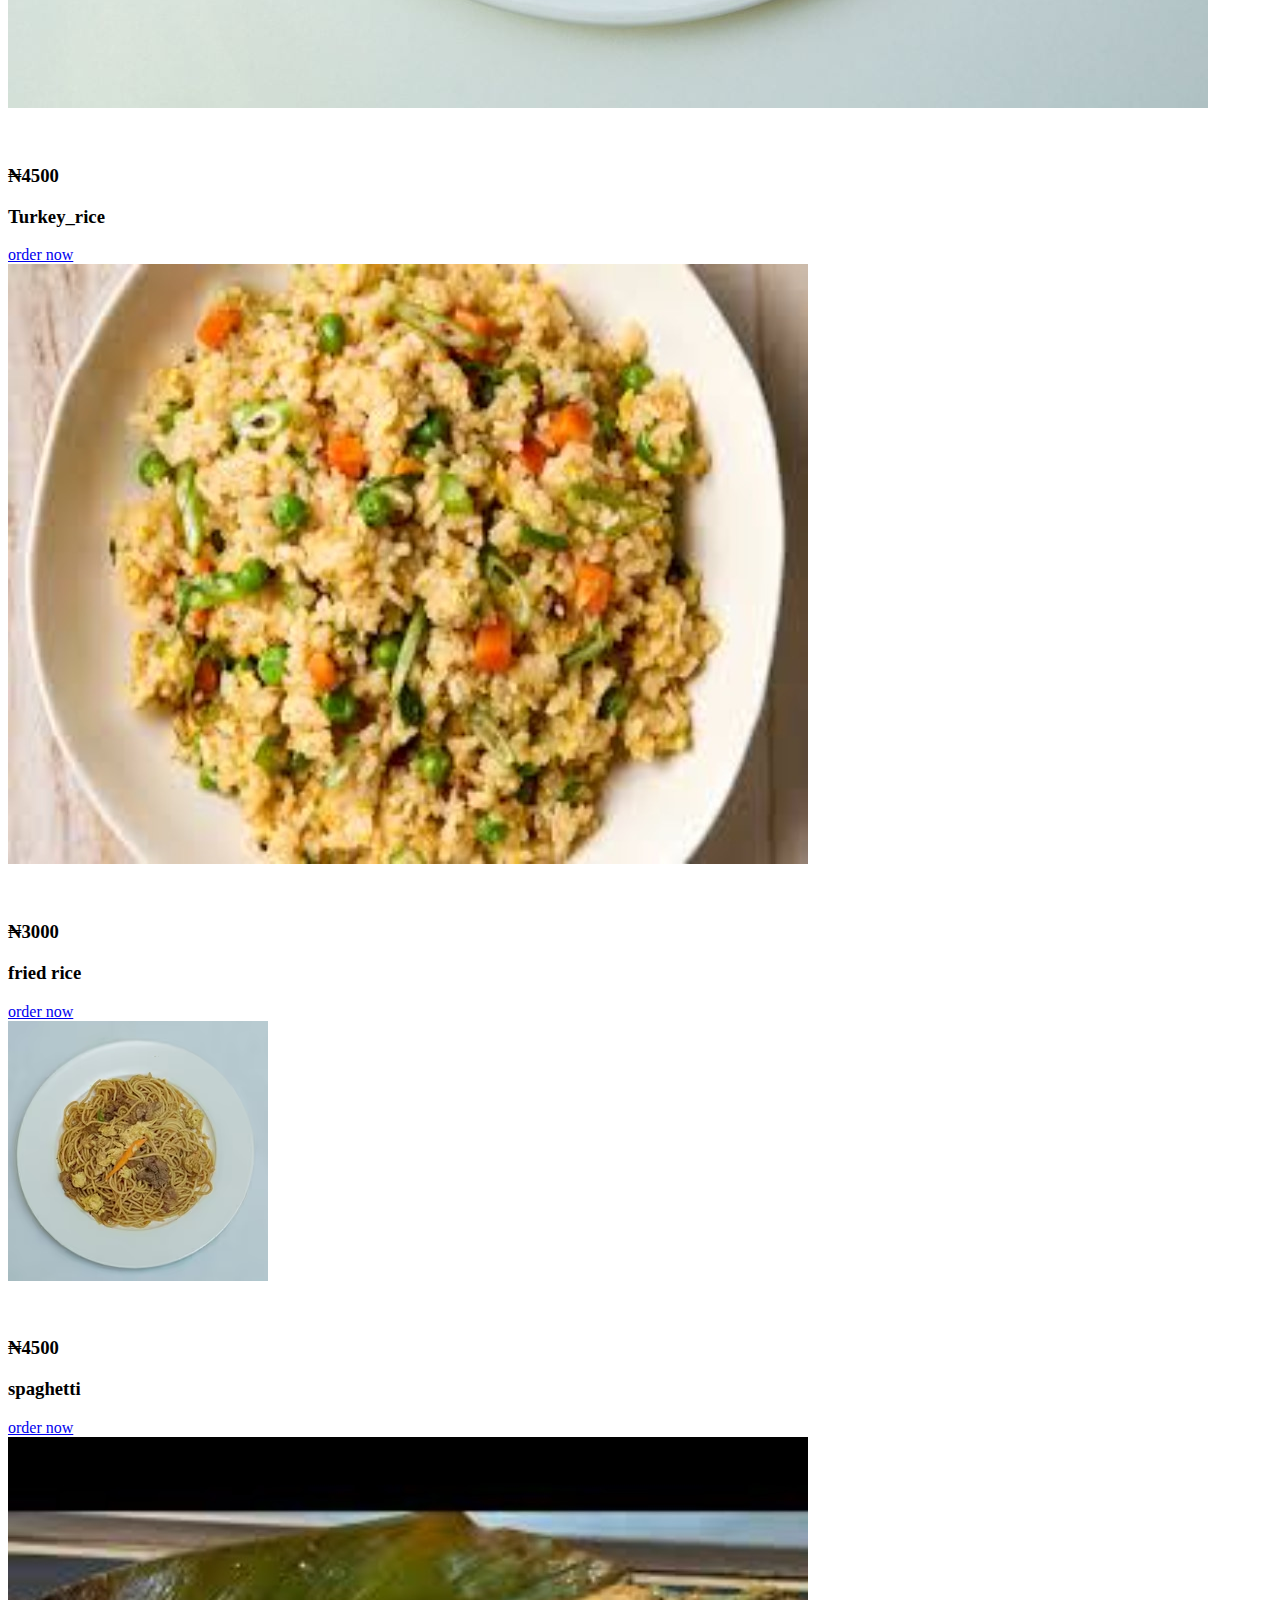
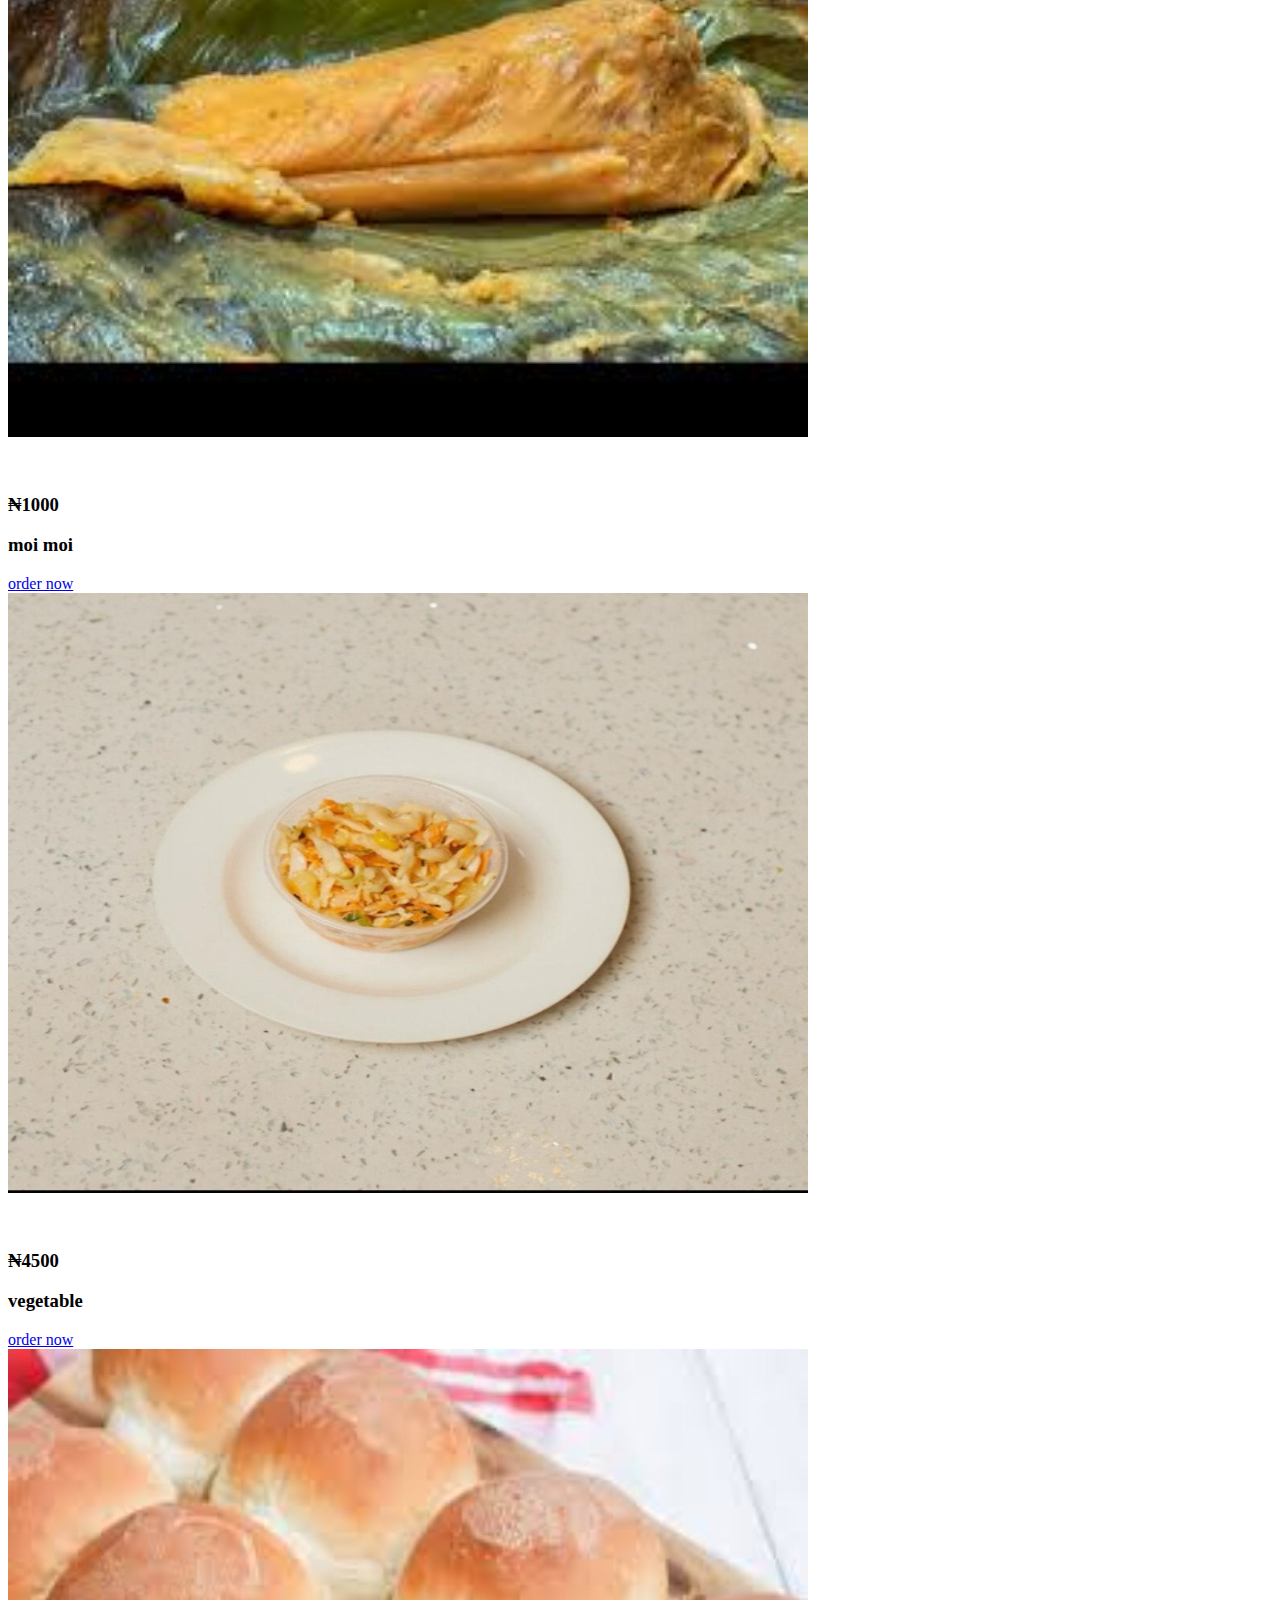
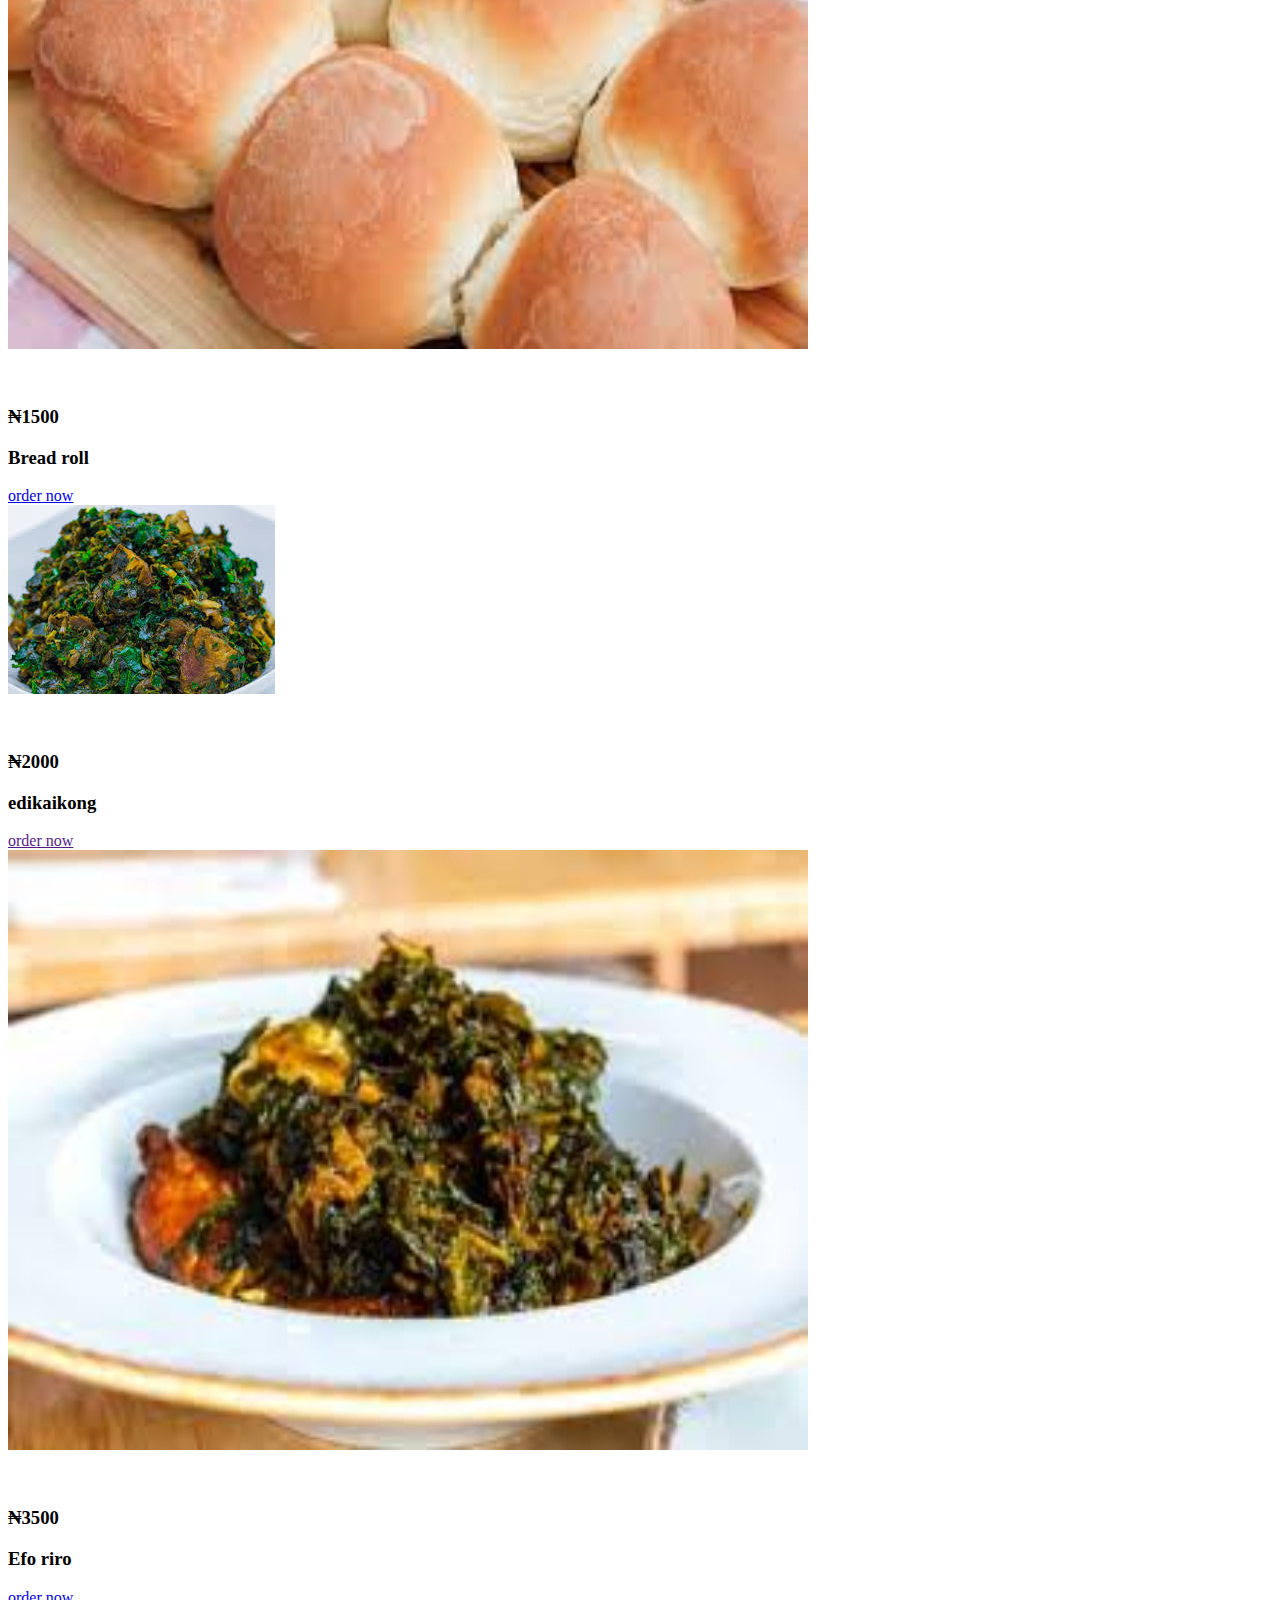
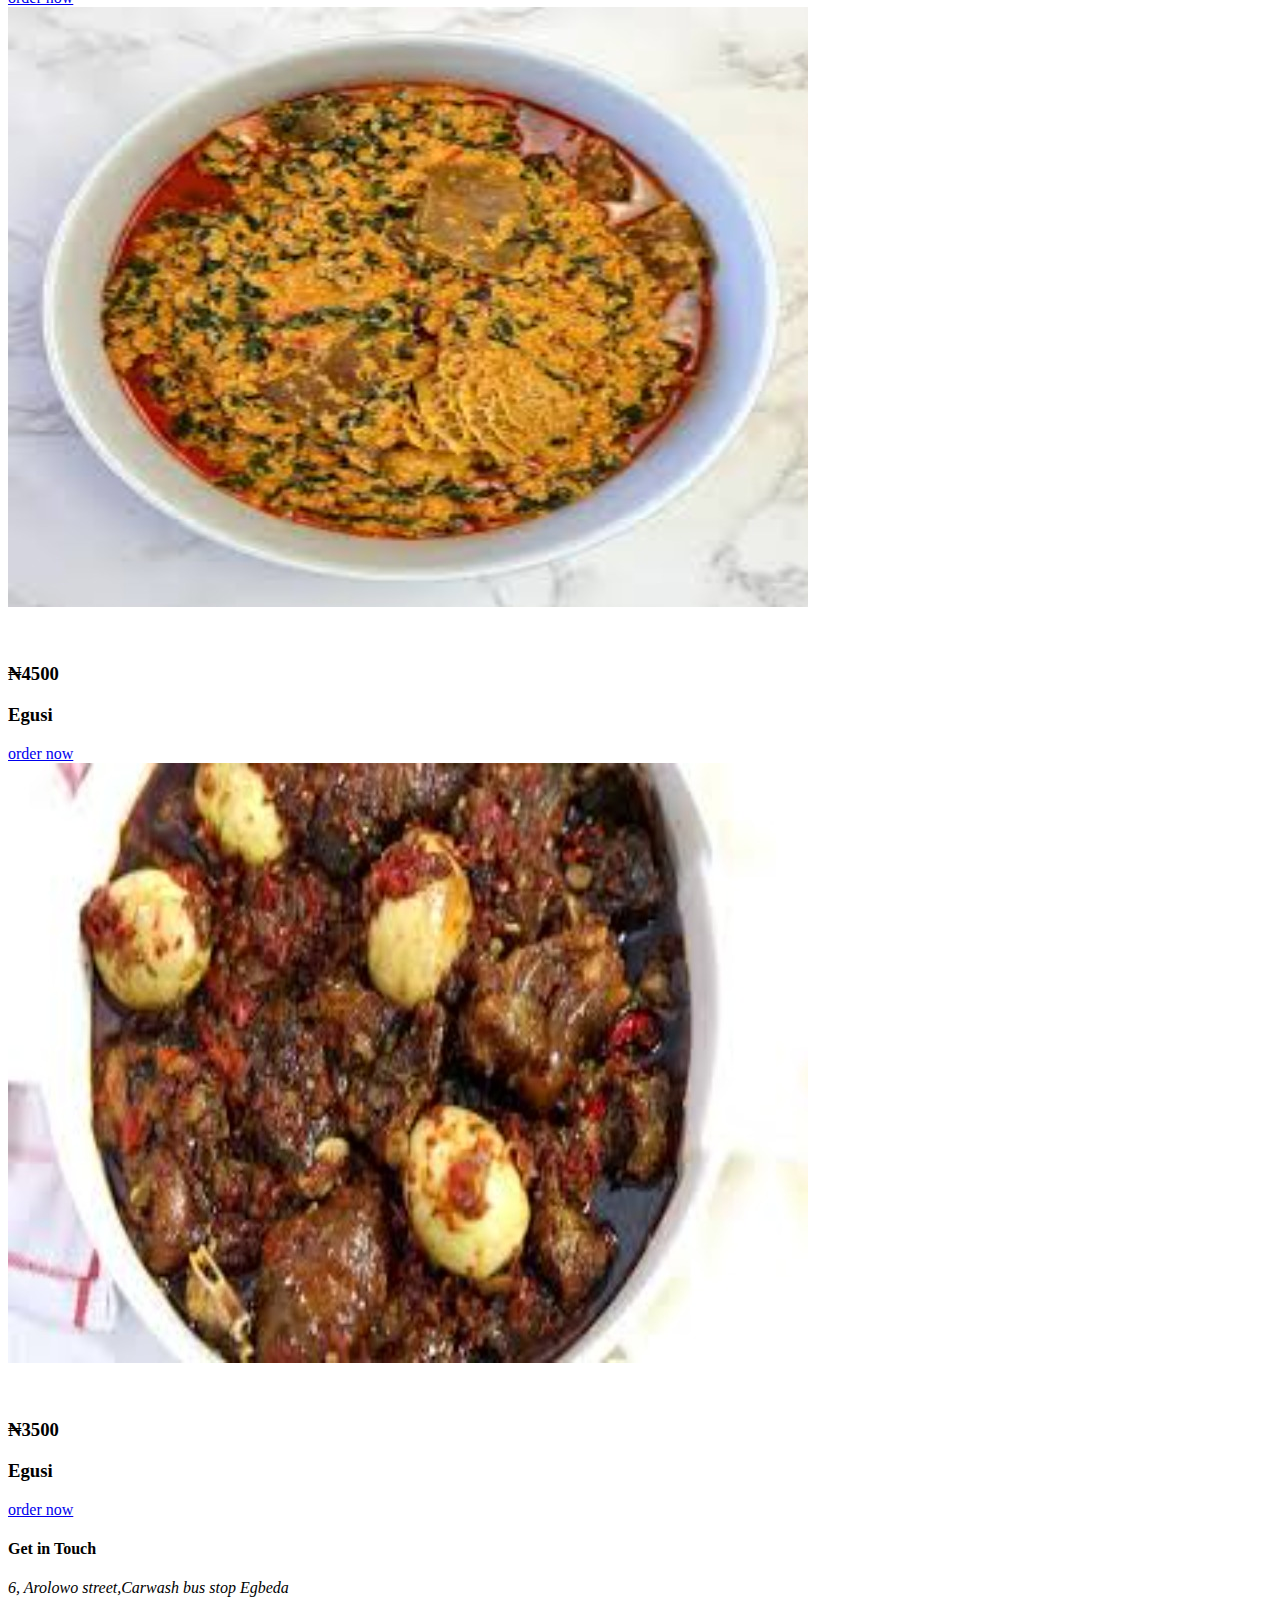
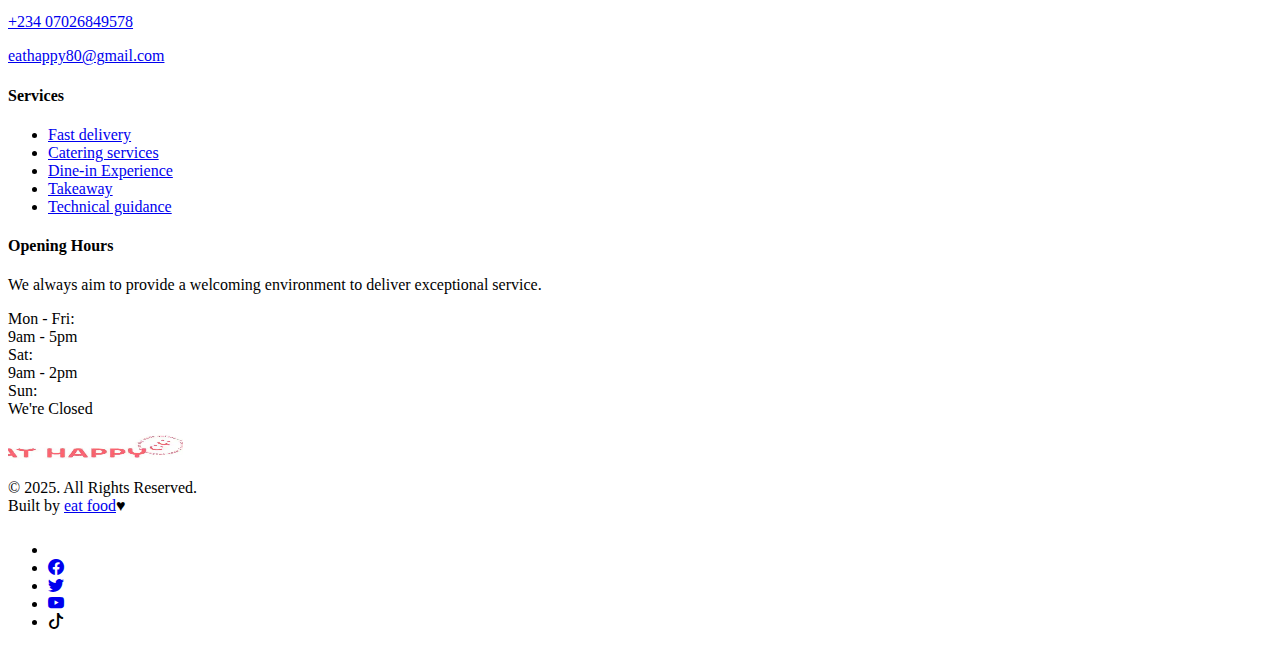
<file: food 2/menu.html>
<!DOCTYPE html>
<html lang="en">
<head>
    <meta charset="UTF-8">
    <meta name="viewport" content="width=device-width, initial-scale=1.0">
    <title>Menu </title>
   <link href="https://cdn.jsdelivr.net/npm/bootstrap@5.0.2/dist/css/bootstrap.min.css" rel="stylesheet" integrity="sha384-EVSTQN3/azprG1Anm3QDgpJLIm9Nao0Yz1ztcQTwFspd3yD65VohhpuuCOmLASjC" crossorigin="anonymous">
</head>
<body>
<nav class="navbar navbar-expand-lg navbar-dark bg-dark">
  <div class="container-fluid">
    <a class="navbar-brand" href="#"><img src="assets/images/eat happy.webp" height="34" width="35" alt="" class="">Fast Food</a>
    <button class="navbar-toggler" type="button" data-bs-toggle="collapse" data-bs-target="#navbarNavAltMarkup" aria-controls="navbarNavAltMarkup" aria-expanded="false" aria-label="Toggle navigation">
      <span class="navbar-toggler-icon"></span>
    </button>
    <div class="collapse navbar-collapse" id="navbarNavAltMarkup">
      <ul class="navbar-nav">
        <li class="nav-item">
         <a class="nav-link active" aria-current="page" href="/">Home</a>
      </li>
      <li class="nav-item">
          <a class="nav-link active" href="about.html"> About us</a>
        </li>
         <li class="nav-item">
            <a class="nav-link text-white active" href="contact.html"> Contact us</a>
        </li>
        <li class="nav-item">
           <a class="nav-link text-white active"  href="services.html"> Our services</a>
       </li>
        <li class="nav-item">
           <a class="nav-link text-white active"  href="menu.html">Menu item</a>
       <li>
       </ul>
       </div>
      </nav> 
       <!-- full menu section -->
                   <div class="row">
                  <div class="col-md-3 p-2">
                       <img src="assets/images/smokey rice.jfif" alt="" class="img-fluid">
                    <p class="lead"><br><h3>&#8358;2500</h3></p>
                    <h3 class>asun</h5>
                    <a href="order.html" class=" btn btn-primary btn-sm">order now</a>
                    </div>
          <div class="col-md-3 p-2">
               <img src="assets/images/seafood rice.jpg" alt="" class="img-fluid">
                    <p class="lead"><br><h3>&#8358;4000</h3></p>
                    <h3 class=> Seafood</h3>
                    <a href="order.html" class=" btn btn-primary btn-sm">order now</a>
                    </div>
                    <div class="col-md-3 p-2">
                        <img src="assets/images/Turkey_rice_y7musb.jpg" alt="" class="img-fluid">
                    <p class="lead"><br><h3>&#8358;4500</h3></p>
                    <h3 class=>Turkey_rice</h3>
                    <a href="order.html" class=" btn btn-primary btn-sm">order now</a>
                    </div>
                    <div class="col-md-3 p-2">
                        <img src="assets/images/fried rice 2.jfif" alt="" class="img-fluid">
                    <p class="lead"><br><h3>&#8358;3000</h3></p>
                    <h3 class=>fried rice</h3>
                    <a href="order.html" class=" btn btn-primary btn-sm">order now</a>
                    </div>
                    <div class="col-md-3 p-2">
                        <img src="assets/images/spaghetti.avif" alt="" class="img-fluid">
                    <p class="lead"><br><h3>&#8358;4500</h3></p>
                    <h3 class=>spaghetti</h3>
                    <a href="order.html" class=" btn btn-primary btn-sm">order now</a>
                    </div>
                    <div class="col-md-3 p-2">
                        <img src="assets/images/moi moi.jfif" alt="" class="img-fluid">
                    <p class="lead"><br><h3>&#8358;1000</h3></p>
                    <h3 class=>moi moi</h3>
                    <a href="order.html" class=" btn btn-primary btn-sm">order now</a>
                    </div>
                    <div class="col-md-3 p-2">
                        <img src="assets/images/vegetable salad.jfif" alt="" class="img-fluid">
                    <p class="lead"><br><h3>&#8358;4500</h3></p>
                    <h3 class=>vegetable</h3>
                    <a href="order.html" class=" btn btn-primary btn-sm">order now</a>
                    </div>
                    <div class="col-md-3 p-2">
                        <img src="assets/images/bread roll.jfif" alt="" class="img-fluid">
                    <p class="lead"><br><h3>&#8358;1500</h3></p>
                    <h3 class=>Bread roll</h3>
                    <a href="order.html" class=" btn btn-primary btn-sm">order now</a>
                    </div>
                    <div class="col-md-3 p-2">
                        <img src="assets/images/edikaikong.jfif" alt="" class="img-fluid">
                    <p class="lead"><br><h3>&#8358;2000</h3></p>
                    <h3 class=>edikaikong</h3>
                    <a href="" class=" btn btn-primary btn-sm">order now</a>
                    </div>
                    <div class="col-md-3 p-2">
                        <img src="assets/images/Efo riro.jfif" alt="" class="img-fluid">
                    <p class="lead"><br><h3>&#8358;3500</h3></p>
                    <h3 class=>Efo riro</h3>
                    <a href="order.html" class=" btn btn-primary btn-sm">order now</a>
                    </div>
                    <div class="col-md-3 p-2">
                        <img src="assets/images/egusi.jfif" alt="" class="img-fluid">
                    <p class="lead"><br><h3>&#8358;4500</h3></p>
                    <h3 class=>Egusi</h3>
                    <a href="order.html" class=" btn btn-primary btn-sm">order now</a>
                    </div>
                  <div class="col-md-3 p-2">
                        <img src="assets/images/leafy sauce.jfif" alt="" class="img-fluid">
                    <p class="lead"><br><h3>&#8358;3500</h3></p>
                    <h3 class=>Egusi</h3>
                    <a href="order.html" class=" btn btn-primary btn-sm">order now</a>
                    </div>
                  
                    
                    
                    
                    
                    
                    
                    


<footer class="footer">
  <section class="py-4 py-md-5">
    <div class="container overflow-hidden">
      <div class="row">
        <div class="col-12">
          <div class="container-fluid border border-dark">
            <div class="row">
              <div class="col-xs-12 col-lg-4">
                <div class="widget p-3 p-md-4 p-xxl-5">
                  <h4 class="widget-title mb-4">Get in Touch</h4>
                  <address class="mb-4">6, Arolowo street,Carwash bus stop Egbeda</address>
                  <p class="mb-1">
                    <a class="link-dark link-offset-1 link-opacity-75 link-opacity-100-hover link-underline-opacity-0 link-underline-opacity-100-hover" href="tel:+234+ 07......">+234 07026849578</a>
                  </p>
                  <p class="mb-0">
                    <a class="link-dark link-offset-1 link-opacity-75 link-opacity-100-hover link-underline-opacity-0 link-underline-opacity-100-hover" href="mailto:demo@yourdomain.com">eathappy80@gmail.com</a>
                  </p>
                </div>
              </div>

              <div class="col-xs-12 col-lg-4">
                <div class="widget p-3 p-md-4 p-xxl-5">
                  <h4 class="widget-title mb-4">Services</h4>
                  <ul class="list-unstyled m-0 p-0">
                    <li class="mb-2">
                      <a href="#!" class="link-dark link-offset-1 link-opacity-75-hover link-underline-opacity-0 link-underline-opacity-100-hover">Fast delivery</a>
                    </li>
                    <li class="mb-2">
                      <a href="#!" class="link-dark link-offset-1 link-opacity-75-hover link-underline-opacity-0 link-underline-opacity-100-hover">Catering services</a>
                    </li>
                    <li class="mb-2">
                      <a href="#!" class="link-dark link-offset-1 link-opacity-75-hover link-underline-opacity-0 link-underline-opacity-100-hover">Dine-in Experience</a>
                    </li>
                    <li class="mb-2">
                      <a href="#!" class="link-dark link-offset-1 link-opacity-75-hover link-underline-opacity-0 link-underline-opacity-100-hover">Takeaway</a>
                    </li>
                    <li class="mb-0">
                      <a href="#!" class="link-dark link-offset-1 link-opacity-75-hover link-underline-opacity-0 link-underline-opacity-100-hover">Technical guidance</a>
                    </li>
                  </ul>
                </div>
              </div>

              <div class="col-xs-12 col-lg-4">
                <div class="widget p-3 p-md-4 p-xxl-5">
                  <h4 class="widget-title mb-4">Opening Hours</h4>
                  <p class="mb-4">We always aim to provide a welcoming environment to deliver exceptional service.</p>
                  <div>
                    <div class="row mb-1">
                      <div class="col-5 col-xl-4">
                        <span class="fw-bold">Mon - Fri:</span>
                      </div>
                      <div class="col-7 col-xl-8">
                        <span class="text-secondary">9am - 5pm</span>
                      </div>
                    </div>
                    <div class="row mb-1">
                      <div class="col-5 col-xl-4">
                        <span class="fw-bold">Sat:</span>
                      </div>
                      <div class="col-7 col-xl-8">
                        <span class="text-secondary">9am - 2pm</span>
                      </div>
                    </div>
                    <div class="row">
                      <div class="col-5 col-xl-4">
                        <span class="fw-bold">Sun:</span>
                      </div>
                      <div class="col-7 col-xl-8">
                        <span class="text-secondary">We're Closed</span>
                      </div>
                    </div>
                  </div>
                </div>
              </div>
            </div>
          </div>
        </div>
      </div>
    </div>
  </section>

  <!-- this is the end of seventh row -->
  <div class="pb-4 pb-md-5">
    <div class="container overflow-hidden">
      <div class="row">
        <div class="col">
          <div class="container-fluid border border-dark bg-warning">
            <div class="row gy-4 gy-lg-0 p-3 p-md-4 p-xxl-5 align-items-md-center">
              <div class="col-xs-12 col-sm-6 col-lg-4 order-0 order-lg-0">
                <div class="footer-logo-wrapper text-center text-sm-start">
                  <a href="#!">
                    <img src="./assets/images/eat happy.webp" alt="food" width="175" height="57">
                  </a>
                </div>
              </div>

              <div class="col-xs-12 col-lg-4 order-2 order-lg-1">
                <div class="colophon-wrapper">
                  <div class="footer-copyright-wrapper text-center">
                    © 2025. All Rights Reserved.
                  </div>
                  <div class="credits text-secondary text-center mt-2 fs-8">
                    Built by <a href="https://bootstrapbrain.com/" class="link-secondary text-decoration-none">eat food</a><span class="text-primary">♥</span>
                  </div>
                </div>
              </div>

              <div class="col-xs-12 col-sm-6 col-lg-4 order-1 order-lg-2">
                <div class="social-media-wrapper">
                  <ul class="list-unstyled m-0 p-0 d-flex justify-content-center justify-content-sm-end">
                    <li class="me-3">
                      <a href="#!" class="link-dark link-opacity-75-hover">
                        <svg xmlns="http://www.w3.org/2000/svg" width="24" height="24" fill="currentColor" class="bi bi-facebook" viewBox="0 0 16 16">
                          <a>
                        </svg>
                      </a>
                    </li>
                    <li class="me-3">
                      <a href="#!" class="link-dark link-opacity-75-hover">
                        <i class="bi bi-facebook"></i>
                   
                      </a>
                    </li>
                    <li class="me-3">
                      <a href="#!" class="link-dark link-opacity-75-hover">
                     <i class="bi bi-twitter"></i>
                      </a>
                    </li>
                    <li class=" me-3">
                      <a href="#!" class="link-dark link-opacity-75-hover">
                          <i class="bi bi-youtube"></i>
                          </a>
                        </li>
                        <li class="me-3">
                          <a href="#!" class="link-dark link-opacity-75-hover"></a>
                          <i class="bi bi-tiktok"></i>
  

                        </svg>
                      </a>
                    </li>
                  </ul>
                </div>
              </div>
            </div>
          </div>
        </div>
      </div>
    </div>
  

</footer>
  
          </a>
 </div>










    


<link rel="stylesheet" href="https://cdn.jsdelivr.net/npm/bootstrap-icons@1.13.1/font/bootstrap-icons.min.css">

    <script src="https://cdn.jsdelivr.net/npm/bootstrap@5.0.2/dist/js/bootstrap.bundle.min.js" integrity="sha384-MrcW6ZMFYlzcLA8Nl+NtUVF0sA7MsXsP1UyJoMp4YLEuNSfAP+JcXn/tWtIaxVXM" crossorigin="anonymous"></script>
</body>
</html>
</body>
</html>
</file>
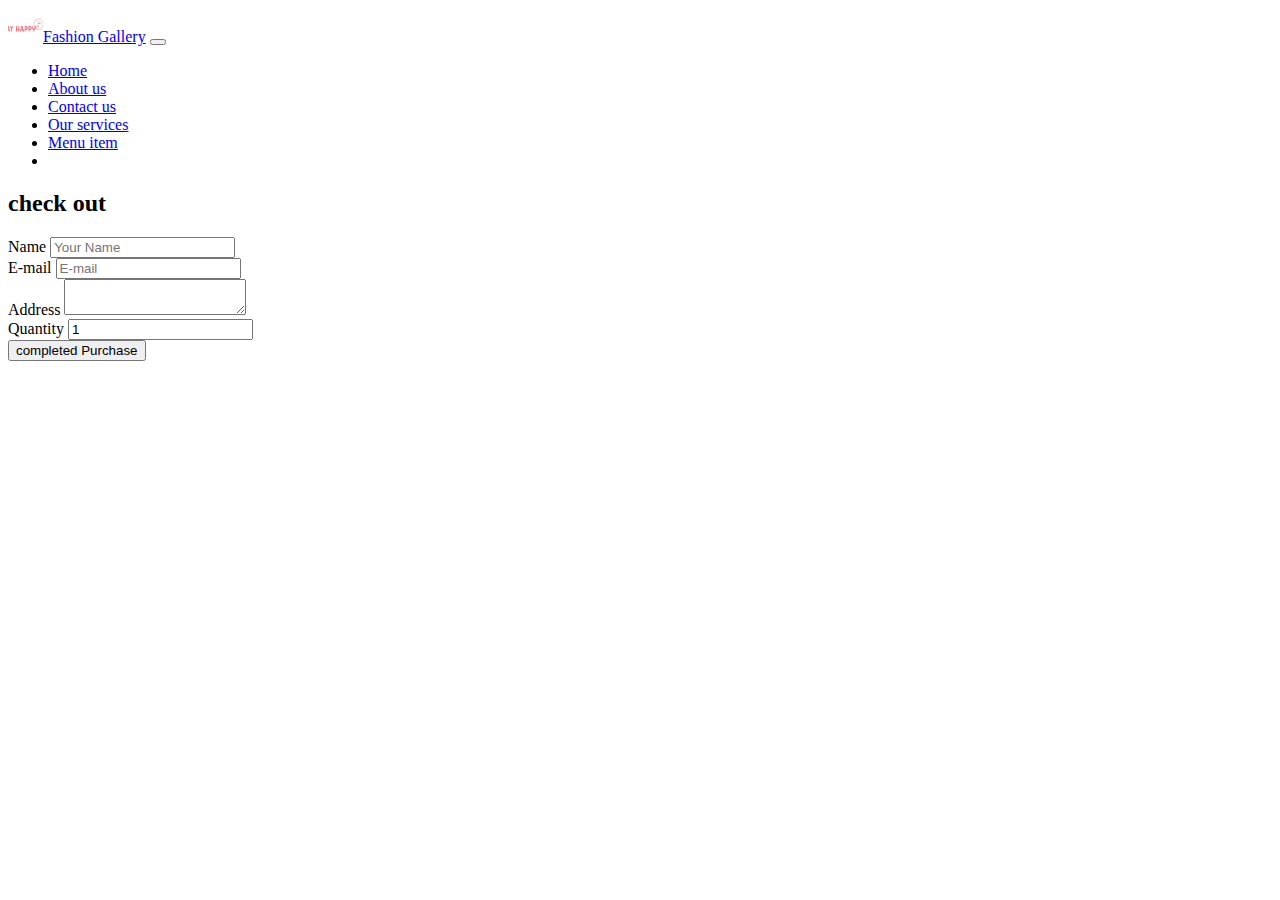
<file: food 2/order.html>
<!DOCTYPE html>
<html lang="en">
<head>
  <meta charset="UTF-8">
  <meta name="viewport" content="width=device-width, initial-scale=1.0">
  <title>order now</title>
</head>
<body>
  <link href="https://cdn.jsdelivr.net/npm/bootstrap@5.0.2/dist/css/bootstrap.min.css" rel="stylesheet" integrity="sha384-EVSTQN3/azprG1Anm3QDgpJLIm9Nao0Yz1ztcQTwFspd3yD65VohhpuuCOmLASjC" crossorigin="anonymous">
  </head>
<body>
<nav class="navbar navbar-expand-lg navbar-dark bg-dark">
  <div class="container-fluid">
    <a class="navbar-brand" href="#"><img src="assets/images/eat happy.webp" height="34" width="35" alt="" class="">Fashion Gallery</a>
    <button class="navbar-toggler" type="button" data-bs-toggle="collapse" data-bs-target="#navbarNavAltMarkup" aria-controls="navbarNavAltMarkup" aria-expanded="false" aria-label="Toggle navigation">
      <span class="navbar-toggler-icon"></span>
    </button>
  
    <div class="collapse navbar-collapse" id="navbarNavAltMarkup">
      <ul class="navbar-nav">
        <li class="nav-item">
         <a class="nav-link active" aria-current="page" href="/">Home</a>
      </li>
      <li class="nav-item">
          <a class="nav-link active" href="about.html"> About us</a>
        </li>
         <li class="nav-item">
            <a class="nav-link text-white active" href="contact.html"> Contact us</a>
            </li>
        <li class="nav-item">
           <a class="nav-link text-white active"  href="services.html"> Our services</a>
        </li>
        </li>
        <li class="nav-item">
           <a class="nav-link text-white active"  href="menu.html">Menu item</a>
       <li>
        </ul>
        </div>
        </div>
        </nav>
        <div class="row m-0 mt-5">
        <div class="col-md-7 m-auto border p-2 bg-warning rounded-3">
            <h2 class="display-3 text-primary text-center">check out</h2>
            <p class="lead text-center"></p>
            <form action="">
                <div class="row">
            <div class="col-md-12 mt-2">
                <label for="name">Name</label>
                <input type="text" class="form-control" placeholder="Your Name" id="name" required>
                </div>
            <div class="col-md-12 mt-2">
                <label for="e-mail">E-mail</label>
                <input type="text" class="form-control" placeholder="E-mail" id="e-mail" required>
            </div>
            <div class="col-md-12 mt-2">
                <label for="address">Address</label>
                <textarea name="" id="Address" class="form-control" placehoider="Your Address" id="Address"></textarea>
                </div>
                <div class="col-md-12 mt-2">
                <label for="quantity">Quantity</label>
                <input type="number" name="quantity" placeholder="Quantity" min="1" value="1" required>
                </div> 
                <div class="col-md-12 mt-2">
                <button type="submit" class="btn btn-outline-primary w-25 float-end">completed Purchase</button>
            </div>

            </div>
            </div>
            </div>
            </form>
            </h2>
        </div>
        </div>
  
 
        



   
   <script src="https://cdn.jsdelivr.net/npm/bootstrap@5.0.2/dist/js/bootstrap.bundle.min.js" integrity="sha384-MrcW6ZMFYlzcLA8Nl+NtUVF0sA7MsXsP1UyJoMp4YLEuNSfAP+JcXn/tWtIaxVXM" crossorigin="anonymous"></script>

</body>
</html>
</file>
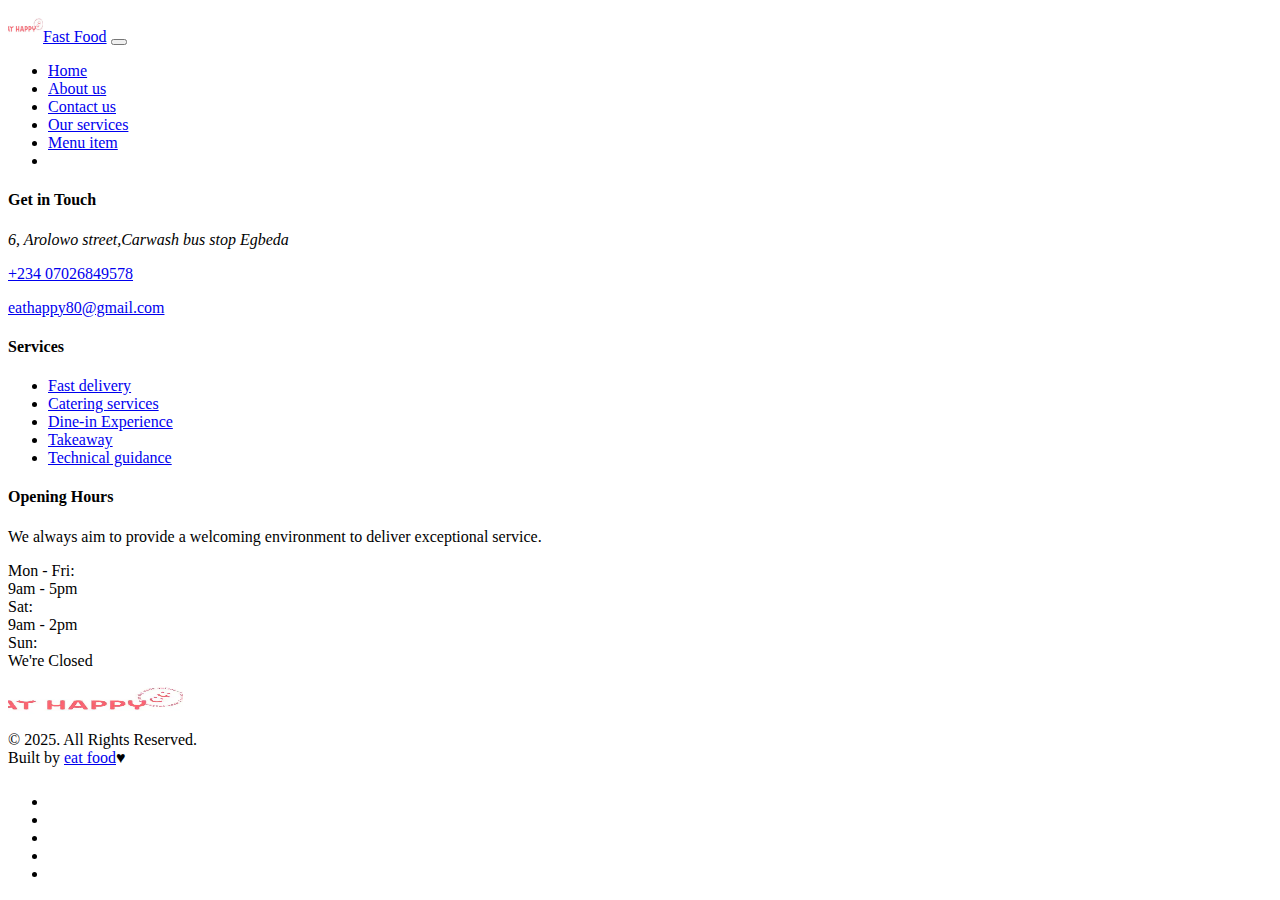
<file: food 2/service.html>
<!DOCTYPE html>
<html lang="en">
<head>
    <meta charset="UTF-8">
    <meta name="viewport" content="width=device-width, initial-scale=1.0">
    <title>services</title>
    <link href="https://cdn.jsdelivr.net/npm/bootstrap@5.0.2/dist/css/bootstrap.min.css" rel="stylesheet" integrity="sha384-EVSTQN3/azprG1Anm3QDgpJLIm9Nao0Yz1ztcQTwFspd3yD65VohhpuuCOmLASjC" crossorigin="anonymous">
</head>
<body>
<nav class="navbar navbar-expand-lg navbar-dark bg-dark">
  <div class="container-fluid">
    <a class="navbar-brand" href="#"><img src="assets/images/eat happy.webp" height="34" width="35" alt="" class="">Fast Food</a>
    <button class="navbar-toggler" type="button" data-bs-toggle="collapse" data-bs-target="#navbarNavAltMarkup" aria-controls="navbarNavAltMarkup" aria-expanded="false" aria-label="Toggle navigation">
      <span class="navbar-toggler-icon"></span>
    </button>
    <div class="collapse navbar-collapse" id="navbarNavAltMarkup">
      <ul class="navbar-nav">
        <li class="nav-item">
         <a class="nav-link active" aria-current="page" href="/">Home</a>
      </li>
      <li class="nav-item">
          <a class="nav-link active" href="about.html"> About us</a>
        </li>
         <li class="nav-item">
            <a class="nav-link text-white active" href="contact.html"> Contact us</a>
        </li>
        <li class="nav-item">
           <a class="nav-link text-white active"  href="services.html"> Our services</a>
       </li>
        <li class="nav-item">
           <a class="nav-link text-white active"  href="menu.html">Menu item</a>
       <li>
       </ul>
       </div>
      </nav>  
     
 </section>
 <footer class="footer">
  <section class="py-4 py-md-5">
    <div class="container overflow-hidden">
      <div class="row">
        <div class="col-12">
          <div class="container-fluid border border-dark">
            <div class="row">
              <div class="col-xs-12 col-lg-4">
                <div class="widget p-3 p-md-4 p-xxl-5">
                  <h4 class="widget-title mb-4">Get in Touch</h4>
                  <address class="mb-4">6, Arolowo street,Carwash bus stop Egbeda</address>
                  <p class="mb-1">
                    <a class="link-dark link-offset-1 link-opacity-75 link-opacity-100-hover link-underline-opacity-0 link-underline-opacity-100-hover" href="tel:+234+ 07......">+234 07026849578</a>
                  </p>
                  <p class="mb-0">
                    <a class="link-dark link-offset-1 link-opacity-75 link-opacity-100-hover link-underline-opacity-0 link-underline-opacity-100-hover" href="mailto:demo@yourdomain.com">eathappy80@gmail.com</a>
                  </p>
                </div>
              </div>

              <div class="col-xs-12 col-lg-4">
                <div class="widget p-3 p-md-4 p-xxl-5">
                  <h4 class="widget-title mb-4">Services</h4>
                  <ul class="list-unstyled m-0 p-0">
                    <li class="mb-2">
                      <a href="#!" class="link-dark link-offset-1 link-opacity-75-hover link-underline-opacity-0 link-underline-opacity-100-hover">Fast delivery</a>
                    </li>
                    <li class="mb-2">
                      <a href="#!" class="link-dark link-offset-1 link-opacity-75-hover link-underline-opacity-0 link-underline-opacity-100-hover">Catering services</a>
                    </li>
                    <li class="mb-2">
                      <a href="#!" class="link-dark link-offset-1 link-opacity-75-hover link-underline-opacity-0 link-underline-opacity-100-hover">Dine-in Experience</a>
                    </li>
                    <li class="mb-2">
                      <a href="#!" class="link-dark link-offset-1 link-opacity-75-hover link-underline-opacity-0 link-underline-opacity-100-hover">Takeaway</a>
                    </li>
                    <li class="mb-0">
                      <a href="#!" class="link-dark link-offset-1 link-opacity-75-hover link-underline-opacity-0 link-underline-opacity-100-hover">Technical guidance</a>
                    </li>
                  </ul>
                </div>
              </div>

              <div class="col-xs-12 col-lg-4">
                <div class="widget p-3 p-md-4 p-xxl-5">
                  <h4 class="widget-title mb-4">Opening Hours</h4>
                  <p class="mb-4">We always aim to provide a welcoming environment to deliver exceptional service.</p>
                  <div>
                    <div class="row mb-1">
                      <div class="col-5 col-xl-4">
                        <span class="fw-bold">Mon - Fri:</span>
                      </div>
                      <div class="col-7 col-xl-8">
                        <span class="text-secondary">9am - 5pm</span>
                      </div>
                    </div>
                    <div class="row mb-1">
                      <div class="col-5 col-xl-4">
                        <span class="fw-bold">Sat:</span>
                      </div>
                      <div class="col-7 col-xl-8">
                        <span class="text-secondary">9am - 2pm</span>
                      </div>
                    </div>
                    <div class="row">
                      <div class="col-5 col-xl-4">
                        <span class="fw-bold">Sun:</span>
                      </div>
                      <div class="col-7 col-xl-8">
                        <span class="text-secondary">We're Closed</span>
                      </div>
                    </div>
                  </div>
                </div>
              </div>
            </div>
          </div>
        </div>
      </div>
    </div>
  </section>

  <!-- this is the end of seventh row -->
  <div class="pb-4 pb-md-5">
    <div class="container overflow-hidden">
      <div class="row">
        <div class="col">
          <div class="container-fluid border border-dark bg-warning">
            <div class="row gy-4 gy-lg-0 p-3 p-md-4 p-xxl-5 align-items-md-center">
              <div class="col-xs-12 col-sm-6 col-lg-4 order-0 order-lg-0">
                <div class="footer-logo-wrapper text-center text-sm-start">
                  <a href="#!">
                    <img src="./assets/images/eat happy.webp" alt="food" width="175" height="57">
                  </a>
                </div>
              </div>

              <div class="col-xs-12 col-lg-4 order-2 order-lg-1">
                <div class="colophon-wrapper">
                  <div class="footer-copyright-wrapper text-center">
                    © 2025. All Rights Reserved.
                  </div>
                  <div class="credits text-secondary text-center mt-2 fs-8">
                    Built by <a href="https://bootstrapbrain.com/" class="link-secondary text-decoration-none">eat food</a><span class="text-primary">♥</span>
                  </div>
                </div>
              </div>

              <div class="col-xs-12 col-sm-6 col-lg-4 order-1 order-lg-2">
                <div class="social-media-wrapper">
                  <ul class="list-unstyled m-0 p-0 d-flex justify-content-center justify-content-sm-end">
                    <li class="me-3">
                      <a href="#!" class="link-dark link-opacity-75-hover">
                        <svg xmlns="http://www.w3.org/2000/svg" width="24" height="24" fill="currentColor" class="bi bi-facebook" viewBox="0 0 16 16">
                          <a>
                        </svg>
                      </a>
                    </li>
                    <li class="me-3">
                      <a href="#!" class="link-dark link-opacity-75-hover">
                        <i class="bi bi-facebook"></i>
                   
                      </a>
                    </li>
                    <li class="me-3">
                      <a href="#!" class="link-dark link-opacity-75-hover">
                     <i class="bi bi-twitter"></i>
                      </a>
                    </li>
                    <li class=" me-3">
                      <a href="#!" class="link-dark link-opacity-75-hover">
                          <i class="bi bi-youtube"></i>
                          </a>
                        </li>
                        <li class="me-3">
                          <a href="#!" class="link-dark link-opacity-75-hover"></a>
                          <i class="bi bi-tiktok"></i>
  

                        </svg>
                      </a>
                    </li>
                  </ul>
                </div>
              </div>
            </div>
          </div>
        </div>
      </div>
    </div>
  

</footer>
  
          </a>
 </div> 
</body>
</html>
</file>
<file: porfolio/assets/css/style.css>
*{
    padding: 0;
    margin: 0;
    font-family: 'josefin sans', sans-serif;
    box-sizing: border-box;
}
.hero{
    height: 100vh;
    width: 100%;
    background-color: black;
    background-size: cover;
    position: relative;
}
.circle{
    height: 20vw;
    width: 20vw;
    max-width: 200px;
    max-height: 200px;
    min-width: 100px;
    min-height: 100px;
    border-radius: 50%;
    background: url("../images/Screenshot_20250923-194402.jpg") no-repeat center/cover;
    position: absolute;
    right: 5%;
    top: 50%;
    transform: translateY(-50%);
}
 nav{
    display: flex;
    align-items: center;
    justify-content: space-between;
    padding-top: 45px;
    padding-left: 8%;
    padding-right: 8%;
}
.logo{
    color: white;
    font-size:35px;
    letter-spacing: 1px;
    cursor: pointer;
}
span{
    color: #f9004f;
}
nav ul li{
    list-style-type: none;
    display:inline-block;
    padding: 10px 25px;
}
nav ul li a{
    color: white;
    text-decoration: none;
    font-weight: bold;
    text-transform: capitalize;
}
nav ul li a:hover{
    color: #f9004f;
    transition:.4s; 
}
.btn{
    background-color: #f9004f;
    color: white;
    text-decoration:none;
    border: 2px solid transparent;
    font-weight: 10px 25px;
    padding: 10px 25px;
    border-radius: 30px;
    transition: transform .4s; 
}
.btn:hover{
    transform: scale(1.2);
}
.content{
    position: absolute;
    top: 50%;
    left: 8%;
    transform: translateY(-50%)
}
h1{
    color: white;
    margin: 20px 0px 20px;
    font-size: 70px;
}
h3{
    color: white;
    font-size: 25px;
    margin-bottom: 50px;
}
h4{
    color: #fcfc;
    letter-spacing: 2px;
    font-size: 20px;
}
.newslatter form{
    width: 380px;
    max-width: 100%;
    position: relative;
}
.newslatter form input:first-child{
    display: inline-block;
    width:100%;
    padding: 14px 130px 14px 15px;
    border: 2px solid #f9004f;
    outline: none;
    border-radius: 30px;
}
.newslatter form input:last-child{
    position: absolute;
    display: inline-block;
    outline: none;
    border: none;
    padding: 10px 30px;
    border-radius: 30px;
    background-color: #f9004f;
    color: white;
    box-shadow: 0px 0px 5px #000, 0px 0px 15px #858585;
    top: 6px;
    right: 6px;
}
.about{
    width: 100%;
    padding: 100px 0px;
    background-color: #191919;
}
.about img{
    height: auto;
    width: 430px;
}
.about-text{
    width: 550px;   
}
.main{
    width: 1130px;
    max-width: 95%;
    margin:0 auto;
    display: flex;
    align-items: center;
    justify-content: space-around;
}
.about-text h2{
    color: white;
    font-size: 75px;
    text-transform: capitalize;
    margin-bottom: 20px;   
}
.about-text h5{
    color: white;
    letter-spacing: 2px;
    font-size: 22px;
    margin-bottom: 25px;
    text-transform: capitalize;
}
.about-text p{
    color: #fcfc;
    letter-spacing: 1px;
    line-height: 28px;
    font-size: 28px;
    margin-bottom: 45px;
}
button{
    background-color: #f9004f;
    color: white;
    text-decoration: none;
    border: 2px solid transparent;
    font-weight: bold;
    padding: 13px 30px;
    border-radius: 30px;
    transition: .4s;
}
button:hover{
    background-color: transparent;
    border: 2px solid #f9004f;
    cursor: pointer;
}
.service{
    background: #101010;
    width: 100%;
    padding: 100px 0px;
}
.title h2{
    color: white;
    font-size: 75px;
    width:1130px;
    margin: 30PX auto;
    text-align: center;
}
.box{
    display: flex;
    justify-content: center;
    align-items: center;
    min-height: 400px;
}
.card{
    height: 365px;
    width: 335px;
    padding: 20px 35px;
    background: #191919;
    border-radius: 20px;
    margin: 15px;
    position: relative;
    overflow: hidden;
    text-align: center;
}
.card i{
    font-size: 50px;
    display: block;
    text-align: center;
    margin: 25px 0px;
    color: #f9004f;
}
h5{
    color: white;
    font-size: 25px;
    margin: 15px;
}
.pra p{
    color: #fcfc;
    font-size: 16px;
    line-height: 27px;
    margin-bottom: 25px;
}
.card .button{
    background-color: #f9004f;
    color: white;
    text-decoration: none;
    border: 2px solid transparent;
    font-weight: bold;
    padding: 9px 22px;
    border-radius: 30px;
    transition: .4s;
}
.card .button:hover{
    background-color: transparent;
    border: 2px solid #f9004f;
    cursor: pointer;
}
.contact-me{
    width: 100%;
    height: 290px;
    background: #191919;
    display: flex;
    align-items: center;
    flex-direction: column;
    justify-content: center;
}
.contact-me p{
    color: white;
    font-size: 30px;
    font-weight: bold;
    margin-bottom: 25px;
}
.contact-me .button-two{
    background-color: #f9004f;
    color: white;
    text-decoration: none;
    border: 2px solid transparent;
    font-weight: bold;
    padding: 13px 30px;
    border-radius: 30px;
    transition: .4s;
}
.contact-me .button-two:hover{
    background-color: transparent;
    border: 2px solid #f9004f;
    cursor: pointer;
}
footer{
    position: relative;
    width: 100%;
    height: 400px;
    background: #101010;
    display: flex;
    flex-direction: column;
    align-items:center;
    justify-content: center;
}
footer p:nth-child(1){
    font-size:30px;
    color: white;
    margin-bottom: 20px;
    font-weight: bold;
}
footer p:nth-child(2){
    color: white;
    font-size: 17px;
    width: 500px;
    text-align: center;
    line-height: 26px;
}
.social{
    display: flex;
}
.social a{
    width: 45px;
    height: 45px;
    display: flex;
    align-items: center;
    justify-content: center;
    background: #f9004f;
    border-radius: 50%;
    margin: 22px 10px;
    color: white;
    text-decoration: none;
    font-size: 20px;
}
.social a:hover{
    transform: scale(1.3);
    transition:.3s;
}
.end{
    position:absolute;
    color: #f9004f;
    bottom: 35px;
    font-size:14px;
}
</file>
<file: lizzy/registration/style.css>
.row {
    border: 1px solid green;
    display: flex;
    flex-wrap: wrap;
    margin: 0 -15px;
    padding: 20px;
    background-color: yellow;
}
</file>
<file: food 2/assets/css/style.css>
.row {
    border: 1px solid green;
    display: flex;
    flex-wrap: wrap;
    margin: 0 -15px;
    padding: 20px;
    background-color: yellow;
}
</file>
